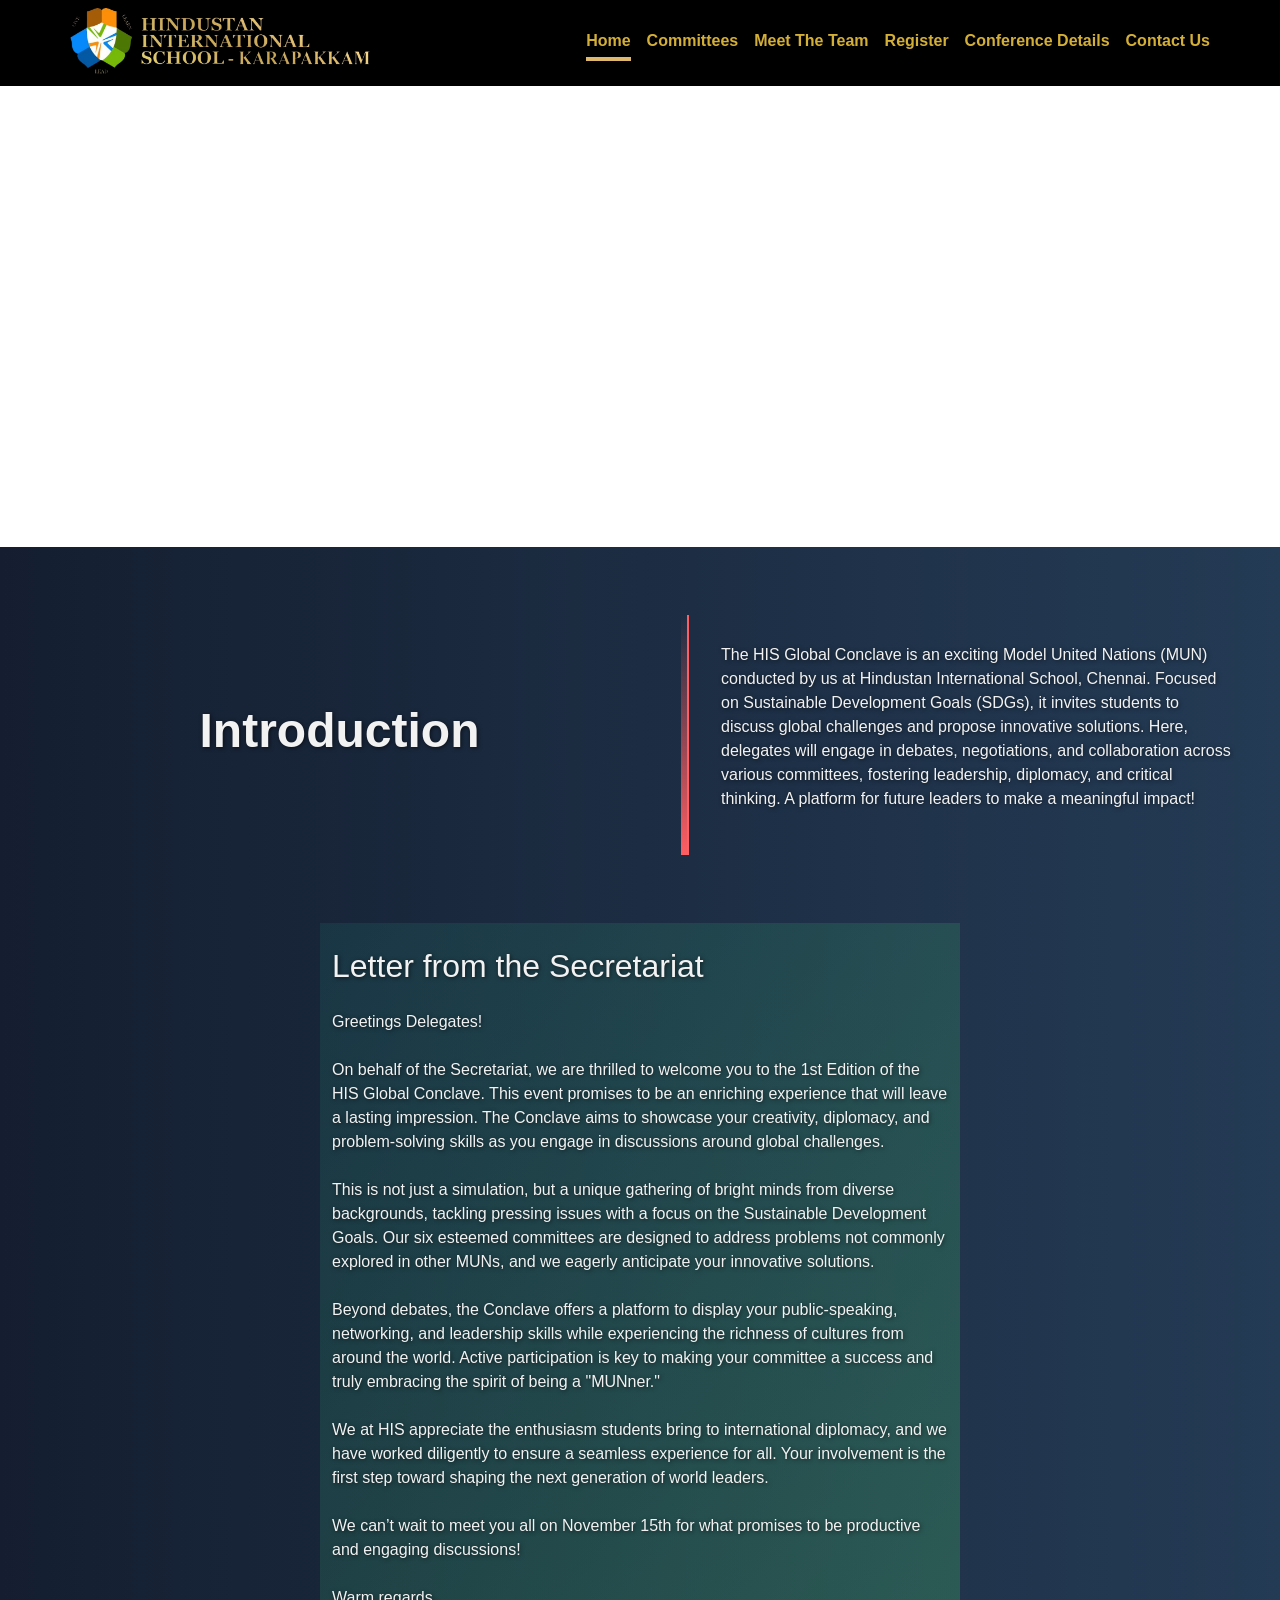
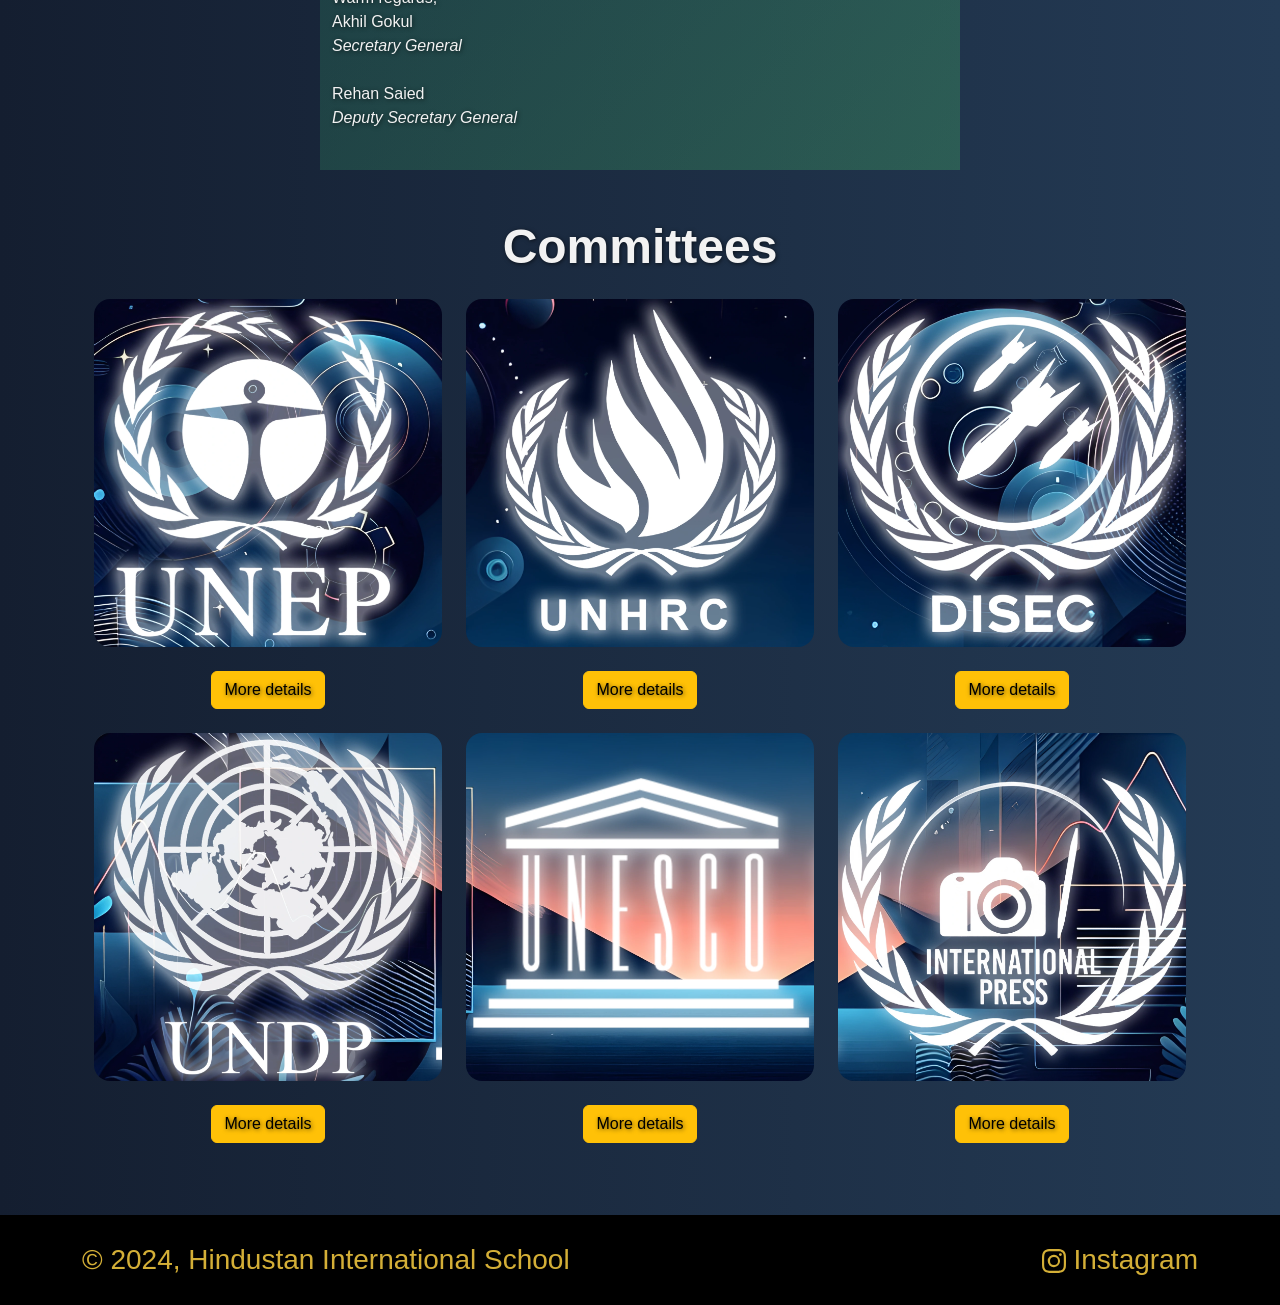
<file: index.html>
<!doctype html>
<html lang="en">
    <head>
        <script src="scriptsv2.js?v=4"></script>
        <script src="https://cdn.jsdelivr.net/npm/bootstrap@5.3.3/dist/js/bootstrap.bundle.min.js" integrity="sha384-YvpcrYf0tY3lHB60NNkmXc5s9fDVZLESaAA55NDzOxhy9GkcIdslK1eN7N6jIeHz" crossorigin="anonymous"></script>

        <meta property="og:url" content="https://hisglobalconclave.in/" />
        <meta property="og:title" content="HIS Global Conclave 2024" />
        <meta property="og:description" content="The HIS Global Conclave is an exciting Model United Nations (MUN) conducted by us at Hindustan International School, Chennai. Focused on Sustainable Development Goals (SDGs), it invites students to discuss global challenges and propose innovative solutions." />
        <meta property="og:image" content="imgs/background/HIS-GLOBAL-CONCLAVE.JPG" />

        <meta charset="utf-8">
        <link rel="icon" type="image/x-icon" href="https://hisglobalconclave.in/favicon.ico">
        <meta name="viewport" content="width=device-width, initial-scale=1">
        <link rel="canonical" href="https://hisglobalconclave.in/" />
        <meta name="description" content="The HIS Global Conclave is an exciting Model United Nations (MUN) conducted by us at Hindustan International School, Chennai. Focused on Sustainable Development Goals (SDGs), it invites students to discuss global challenges and propose innovative solutions.">
        <meta name="author" content="Bhuvanaesh R Grade 11 2024-25 Hindustan International School Karapakkam">
        
        <title>HIS Global Conclave 2024 - Homepage</title>

        <link href="https://cdn.jsdelivr.net/npm/bootstrap@5.3.3/dist/css/bootstrap.min.css" rel="stylesheet" integrity="sha384-QWTKZyjpPEjISv5WaRU9OFeRpok6YctnYmDr5pNlyT2bRjXh0JMhjY6hW+ALEwIH" crossorigin="anonymous">
        <link href="stylesv2.css?v=4" rel="stylesheet">
        <link rel="preload" fetchpriority="high" as="video" href="imgs/background/bg-vid.mp4" type="video/mp4">
    </head>
    <body>
        <svg xmlns="http://www.w3.org/2000/svg" class="d-none">
            <symbol id="instagram" viewBox="0 0 16 16">
                <path d="M8 0C5.829 0 5.556.01 4.703.048 3.85.088 3.269.222 2.76.42a3.917 3.917 0 0 0-1.417.923A3.927 3.927 0 0 0 .42 2.76C.222 3.268.087 3.85.048 4.7.01 5.555 0 5.827 0 8.001c0 2.172.01 2.444.048 3.297.04.852.174 1.433.372 1.942.205.526.478.972.923 1.417.444.445.89.719 1.416.923.51.198 1.09.333 1.942.372C5.555 15.99 5.827 16 8 16s2.444-.01 3.298-.048c.851-.04 1.434-.174 1.943-.372a3.916 3.916 0 0 0 1.416-.923c.445-.445.718-.891.923-1.417.197-.509.332-1.09.372-1.942C15.99 10.445 16 10.173 16 8s-.01-2.445-.048-3.299c-.04-.851-.175-1.433-.372-1.941a3.926 3.926 0 0 0-.923-1.417A3.911 3.911 0 0 0 13.24.42c-.51-.198-1.092-.333-1.943-.372C10.443.01 10.172 0 7.998 0h.003zm-.717 1.442h.718c2.136 0 2.389.007 3.232.046.78.035 1.204.166 1.486.275.373.145.64.319.92.599.28.28.453.546.598.92.11.281.24.705.275 1.485.039.843.047 1.096.047 3.231s-.008 2.389-.047 3.232c-.035.78-.166 1.203-.275 1.485a2.47 2.47 0 0 1-.599.919c-.28.28-.546.453-.92.598-.28.11-.704.24-1.485.276-.843.038-1.096.047-3.232.047s-2.39-.009-3.233-.047c-.78-.036-1.203-.166-1.485-.276a2.478 2.478 0 0 1-.92-.598 2.48 2.48 0 0 1-.6-.92c-.109-.281-.24-.705-.275-1.485-.038-.843-.046-1.096-.046-3.233 0-2.136.008-2.388.046-3.231.036-.78.166-1.204.276-1.486.145-.373.319-.64.599-.92.28-.28.546-.453.92-.598.282-.11.705-.24 1.485-.276.738-.034 1.024-.044 2.515-.045v.002zm4.988 1.328a.96.96 0 1 0 0 1.92.96.96 0 0 0 0-1.92zm-4.27 1.122a4.109 4.109 0 1 0 0 8.217 4.109 4.109 0 0 0 0-8.217zm0 1.441a2.667 2.667 0 1 1 0 5.334 2.667 2.667 0 0 1 0-5.334z"></path>
            </symbol>
        </svg>
        <header class="sticky-top d-none d-lg-block">
            <div class="container navbar">
                <div class="nav-item nav-brand mb-4 mb-md-0">
                    <h3 class="float-md-start mb-0 text-light"><a href="index.html" class="nav-link"><svg class="img-fluid mx-auto me-3" width="300" height="70" xmlns="http://www.w3.org/2000/svg" role="img" aria-label="hisk logo" preserveAspectRatio="xMidYMid slice" focusable="false"><image href="imgs/background/his-logo-gold.png"></image></svg></a></h3>
                </div>
                <div class="nav-item">
                    <nav class="nav nav-masthead justify-content-center float-md-end">
                        <a class="nav-link fw-bold py-1 px-0 active" aria-current="page" href="index.html"><span class="text-gold">Home</span></a>
                        <a class="nav-link fw-bold py-1 px-0" href="committees.html"><span class="text-gold">Committees</span></a>
                        <a class="nav-link fw-bold py-1 px-0" href="meet-the-team.html"><span class="text-gold">Meet The Team</span></a>
                        <a class="nav-link fw-bold py-1 px-0" href="register.html"><span class="text-gold">Register</span></a>
                        <a class="nav-link fw-bold py-1 px-0" href="conference-details.html"><span class="text-gold">Conference Details</span></a>
                        <a class="nav-link fw-bold py-1 px-0" href="contact-us.html"><span class="text-gold">Contact Us</span></a>
                    </nav>
                </div>
            </div>
        </header>
        <header class="sticky-top d-lg-none d-flex">
            <div class="container">
                <div class="nav-item mb-2 mb-md-0 row">
                    <h3 class="text-light col-12 d-flex justify-content-between ms-1 mt-3">
                        <a href="/" height="70px"><svg class="bd-img bd-img-lg img-fluid mx-auto me-3" width="300" height="70" xmlns="http://www.w3.org/2000/svg" role="img" aria-label="hisk logo" preserveAspectRatio="xMidYMid slice" focusable="false"><image href="imgs/background/his-logo-gold.png"></image></svg></a>
                        <button class="navbar-toggler me-3" type="button" data-bs-toggle="collapse" data-bs-target="#navbarToggleExternalContent" aria-controls="navbarToggleExternalContent" aria-expanded="false" aria-label="Toggle navigation">
                            <span class="navbar-toggler-icon" style="width: 35px; height: auto;">
                                <div class="bar1"></div>
                                <div class="bar2"></div>
                                <div class="bar3"></div>
                            </span>
                        </button>
                    </h3>
                </div>
                <div class="nav-item collapse" id="navbarToggleExternalContent">
                    <nav class="nav nav-masthead justify-content-center">
                        <ul style="list-style-type: none; padding-left: 0;">
                            <li><a class="nav-link fw-bold py-1 px-0 d-flex justify-content-center active" aria-current="page" href="/"><span class="text-gold">Home</span></a></li>
                            <li><a class="nav-link fw-bold py-1 px-0 d-flex justify-content-center" href="committees.html"><span class="text-gold">Committees</span></a></li>
                            <li><a class="nav-link fw-bold py-1 px-0 d-flex justify-content-center" href="meet-the-team.html"><span class="text-gold">Meet The Team</span></a></li>
                            <li><a class="nav-link fw-bold py-1 px-0 d-flex justify-content-center" href="register.html"><span class="text-gold">Register</span></a></li>
                            <li><a class="nav-link fw-bold py-1 px-0 d-flex justify-content-center" href="conference-details.html"><span class="text-gold">Conference Details</span></a></li>
                            <li><a class="nav-link fw-bold py-1 px-0 d-flex justify-content-center" href="contact-us.html"><span class="text-gold">Contact Us</span></a></li>
                        </ul>
                    </nav>
                </div>
            </div>
        </header>
        <main>
            <div class="p-5 welcome-container">
                <video autoplay muted class="bg-video" id="bgVideo">
                    <source src="vids/background/bg-vid.mp4" type="video/mp4">
                    Your browser does not support the video tag.
                </video>
                <div class="p-md-5 rounded-3 content hidden" id="content">
                    <div class="container-fluid py-md-5 text-center">
                        <h1 class="display-5 fw-bold text-light fade-in-1">HIS Global Conclave</h1>
                        <h2 class="fs-3 text-warning fade-in-2 my-2">Model United Nation Conference</h2>
                        <div class="glow-button mt-3">Register Now</div>
                    </div>
                </div>
            </div>
            <div class="px-5">
                <div class="py-5 rounded-3 row">
                    <div class="container-fluid py-md-5 px-5 col justify-content-center d-flex align-items-center">
                        <h2 class="display-5 fw-bold fade-in-1">Introduction</h2>
                    </div>
                    <div class="custom-vr d-none d-md-block" height="auto" style="width: 1px;"></div>
                    <div class="custom-hr d-block d-md-none"></div>
                    <div class="py-md-5 col">
                        <p class="fs-6 fade-in-5">
                            The HIS Global Conclave is an exciting Model United Nations (MUN) conducted by us at Hindustan International School, Chennai. Focused on Sustainable Development Goals (SDGs), it invites students to discuss global challenges and propose innovative solutions. Here, delegates will engage in debates, negotiations, and collaboration across various committees, fostering leadership, diplomacy, and critical thinking. A platform for future leaders to make a meaningful impact!
                        </p>
                    </div>
                    <div class="custom-hr d-block d-md-none"></div>
                </div>
            </div>

            <div class="container letter-container py-4">
                <h2 class="fade-in-2 mb-4">Letter from the Secretariat</h2>
                <p class="fade-in-5">
                    Greetings Delegates!<br>
                    <br>
                    On behalf of the Secretariat, we are thrilled to welcome you to the 1st Edition of the HIS Global Conclave. This event promises to be an enriching experience that will leave a lasting impression. The Conclave aims to showcase your creativity, diplomacy, and problem-solving skills as you engage in discussions around global challenges.<br>
                    <br>
                    This is not just a simulation, but a unique gathering of bright minds from diverse backgrounds, tackling pressing issues with a focus on the Sustainable Development Goals. Our six esteemed committees are designed to address problems not commonly explored in other MUNs, and we eagerly anticipate your innovative solutions.<br>
                    <br>
                    Beyond debates, the Conclave offers a platform to display your public-speaking, networking, and leadership skills while experiencing the richness of cultures from around the world. Active participation is key to making your committee a success and truly embracing the spirit of being a "MUNner."<br>
                    <br>
                    We at HIS appreciate the enthusiasm students bring to international diplomacy, and we have worked diligently to ensure a seamless experience for all. Your involvement is the first step toward shaping the next generation of world leaders.<br>
                    <br>
                    We can’t wait to meet you all on November 15th for what promises to be productive and engaging discussions!<br>
                    <br>
                    Warm regards,<br>
                    Akhil Gokul<br>
                    <i>Secretary General</i><br>
                    <br>
                    Rehan Saied<br>
                    <i>Deputy Secretary General</i><br>
                </p>
            </div>

            <div class="container px-4 py-5">
                <h2 class="display-5 fw-bold mb-4 fade-in-2" style="text-align: center;">Committees</h2>
                <div class="row row-cols-2 row-cols-md-3 text-center">
                    <div class="col mb-4">
                        <img src="imgs/committees/unep_final.webp" class="rounded-4 fade-in-5" alt="unep">
                        <div class="mt-4">
                            <a class="btn btn-warning" href="committees.html#unep">More details</a>
                        </div>
                    </div>
                    <div class="col mb-4">
                        <img src="imgs/committees/unhrc_final.webp" class="rounded-4 fade-in-5" alt="unhrc">
                        <div class="mt-4">
                            <a class="btn btn-warning" href="committees.html#unhrc">More details</a>
                        </div>
                    </div>
                    <div class="col mb-4">
                        <img src="imgs/committees/disec_final.webp" class="rounded-4 fade-in-5" alt="disec">
                        <div class="mt-4">
                            <a class="btn btn-warning" href="committees.html#disec">More details</a>
                        </div>
                    </div>
                    <div class="col mb-4">
                        <img src="imgs/committees/undp_final.webp" class="rounded-4 fade-in-5" alt="undp">
                        <div class="mt-4">
                            <a class="btn btn-warning" href="committees.html#undp">More details</a>
                        </div>
                    </div>
                    <div class="col mb-4">
                        <img src="imgs/committees/unesco_final.webp" class="rounded-4 fade-in-5" alt="unesco">
                        <div class="mt-4">
                            <a class="btn btn-warning" href="committees.html#unesco">More details</a>
                        </div>
                    </div>
                    <div class="col mb-4">
                        <img src="imgs/committees/ipc_final.webp" class="rounded-4 fade-in-5" alt="ipc">
                        <div class="mt-4">
                            <a class="btn btn-warning" href="committees.html#ipc">More details</a>
                        </div>
                    </div>
                </div>
            </div>
        </main>
        <footer class="py-4 d-none d-lg-block">
            <div class="container d-flex flex-wrap justify-content-between align-items-center fs-3">
                <span class="mb-3 mb-md-0 text-gold">&copy; 2024, Hindustan International School</span>

                <ul class="nav col-md-4 justify-content-end list-unstyled d-flex">
                    <li class="ms-3"><a class="text-gold" href="https://www.instagram.com/his_global_conclave_2024/" target="_blank" style="text-decoration: none;"><svg class="bi" width="24" height="24"><use xlink:href="#instagram"/></svg> Instagram</a></li>
                </ul>
            </div>
        </footer>
        <footer class="py-4 d-lg-none">
            <div class="container fs-3">
                <div class="row">
                    <ul class="nav list-unstyled d-flex justify-content-center align-items-center">
                        <li class="ms-3"><a class="text-gold" href="https://www.instagram.com/his_global_conclave_2024/" target="_blank" style="text-decoration: none;"><svg class="bi" width="24" height="24"><use xlink:href="#instagram"/></svg> Instagram</a></li>
                    </ul>
                </div>
                <div class="row mt-4">
                    <span class="mb-3 mb-md-0 text-center text-gold">&copy; 2024, Hindustan International School</span>
                </div>
            </div>
        </footer>
    </body>
</html>
</file>
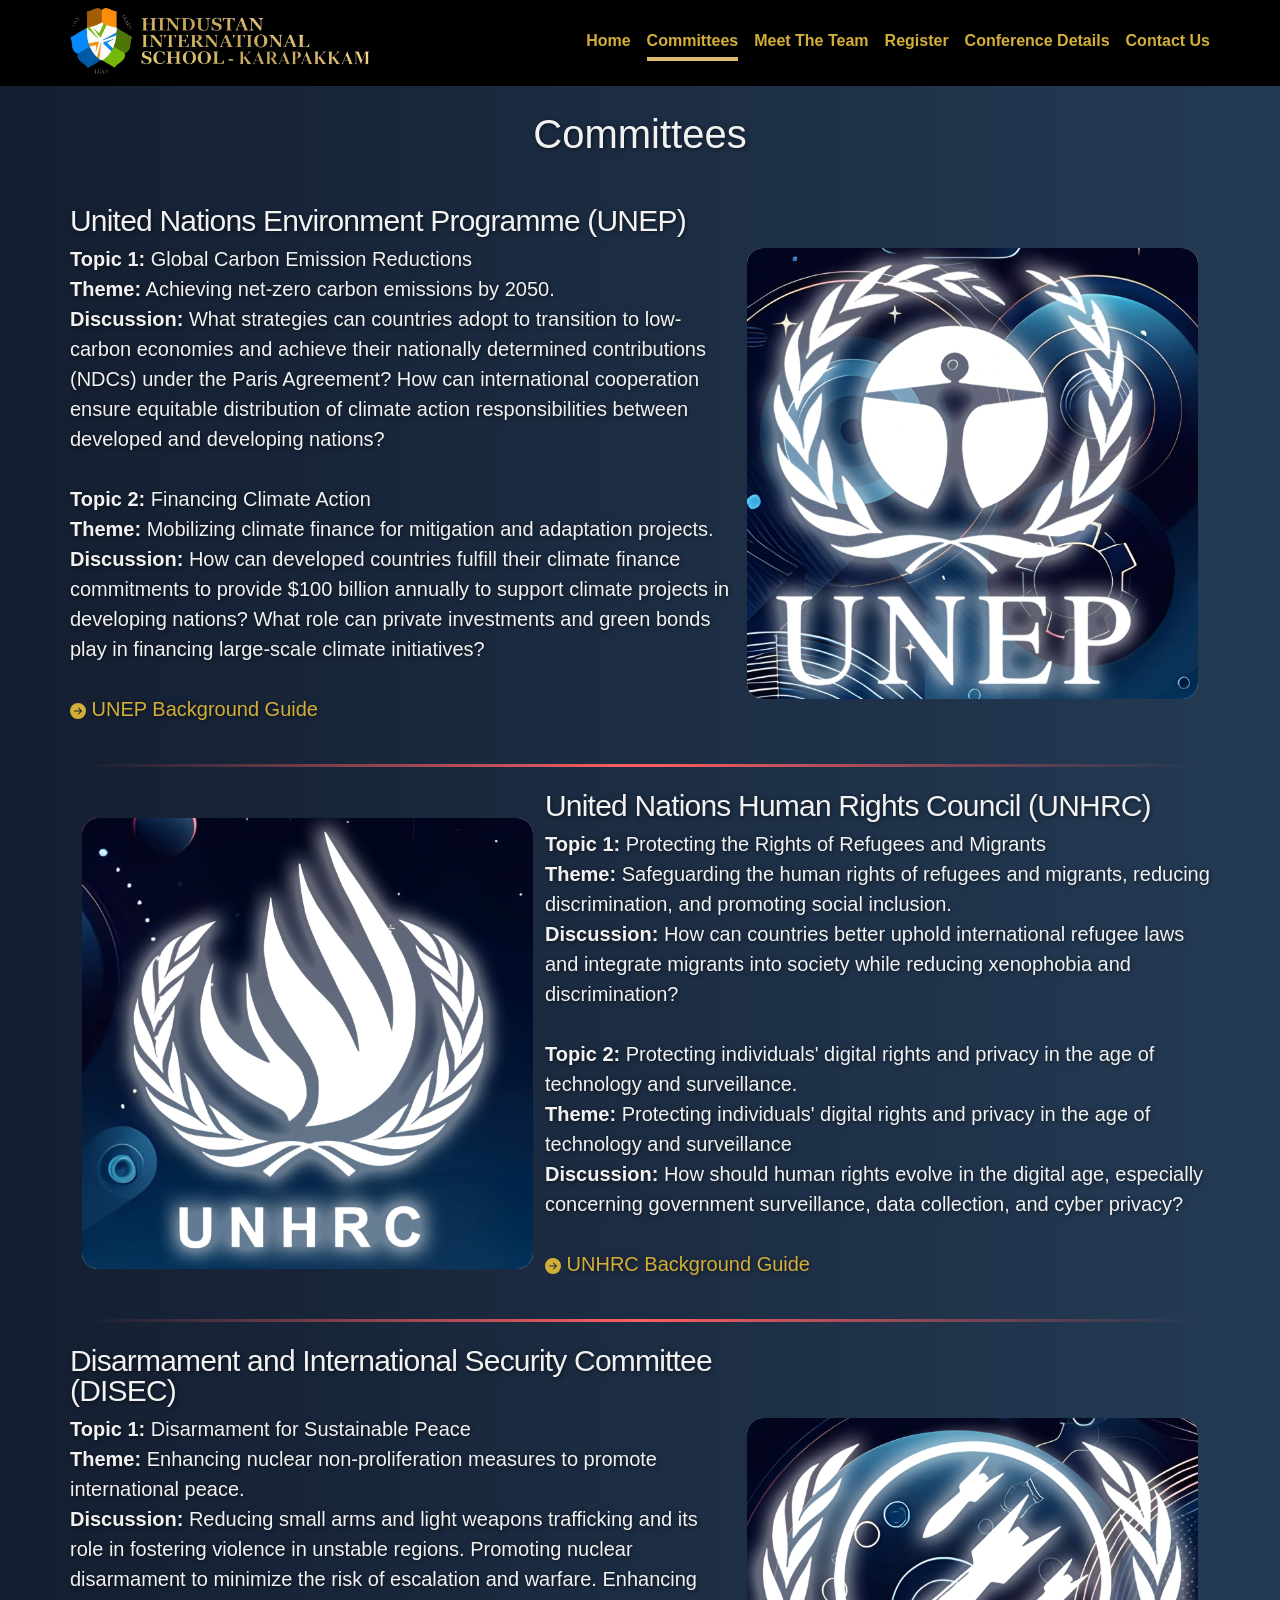
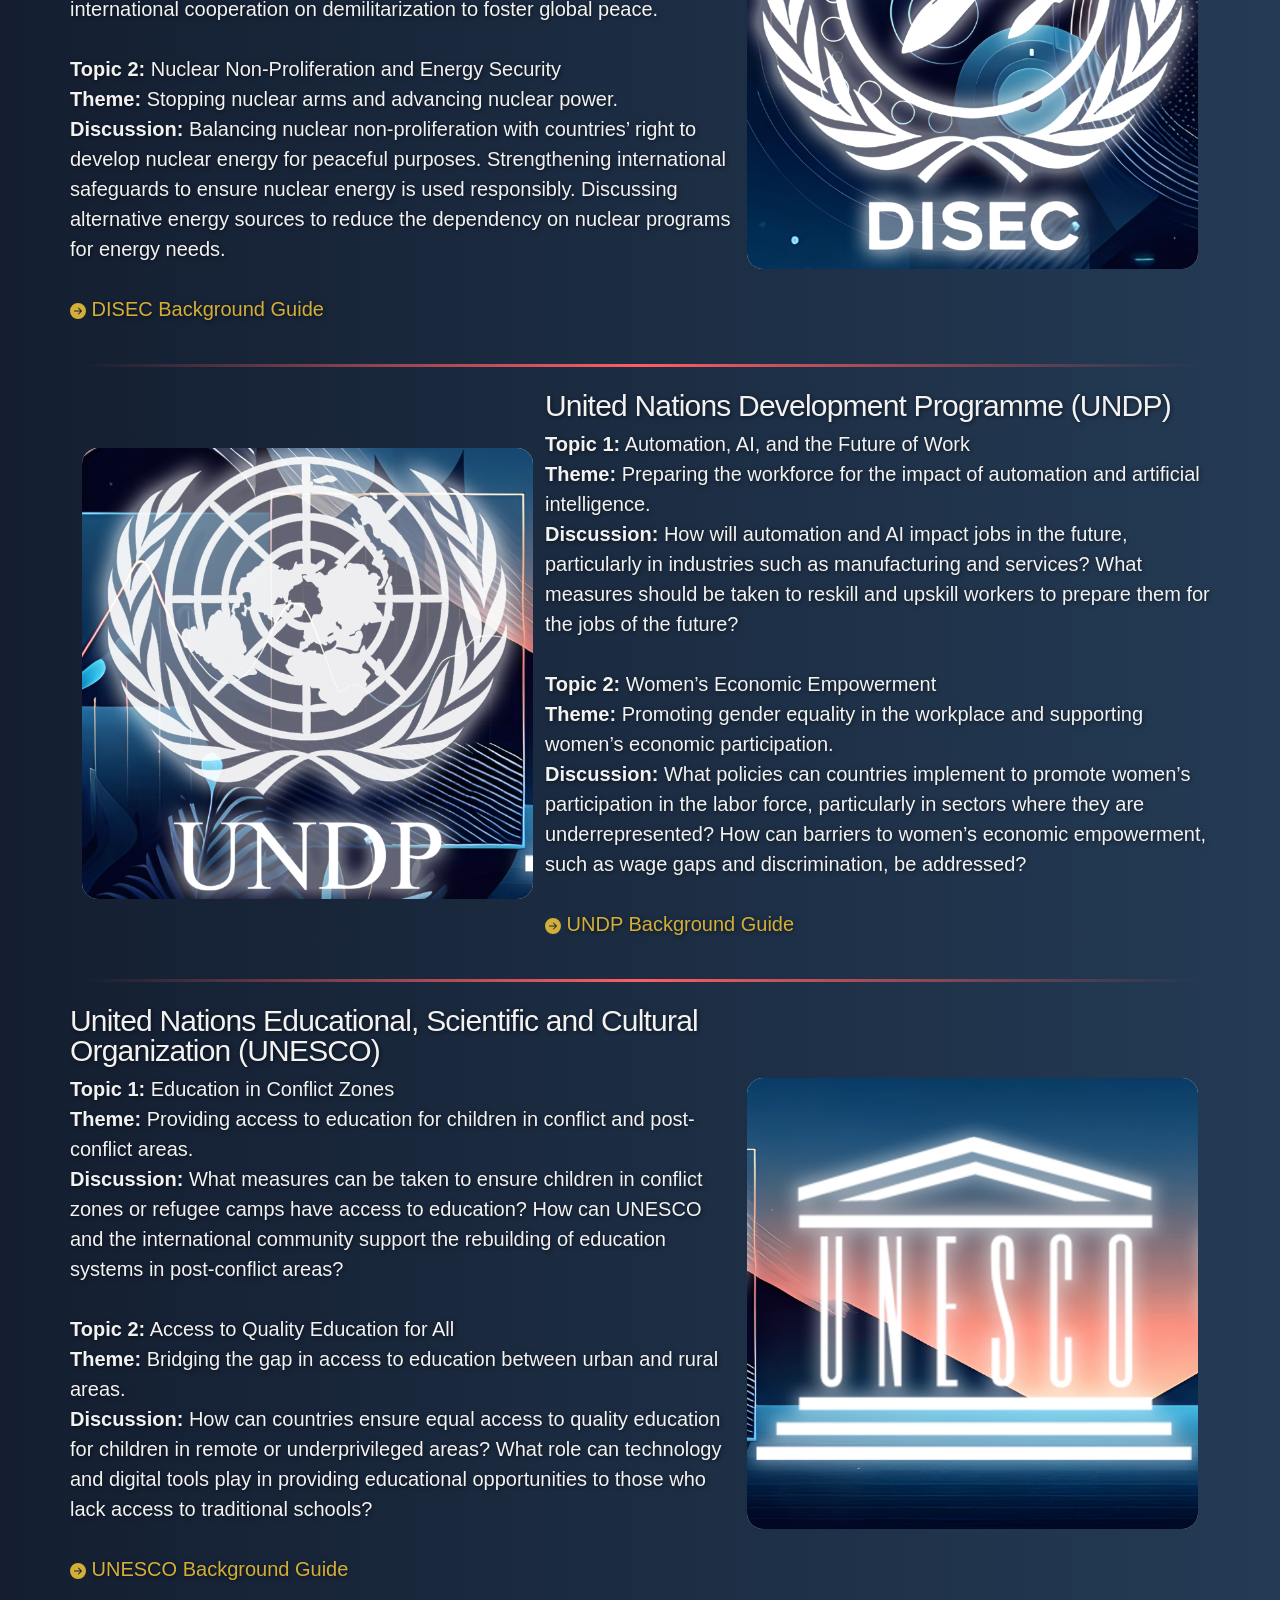
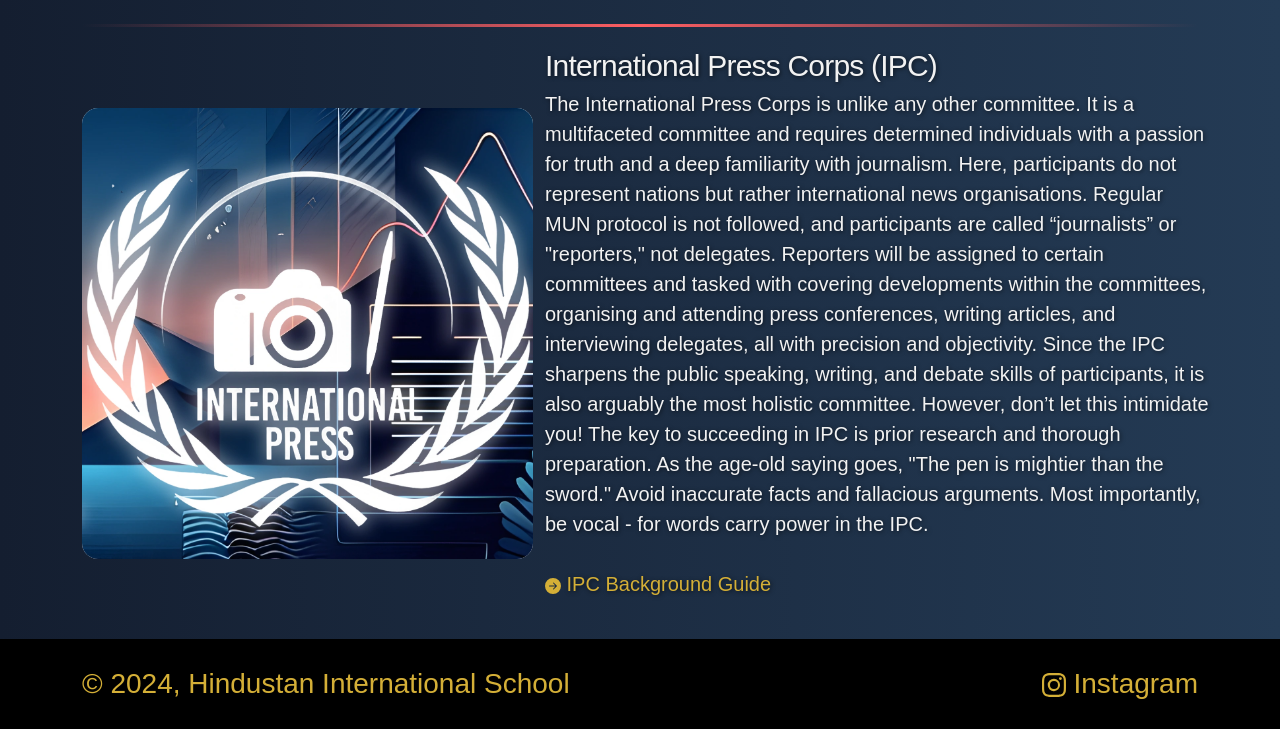
<file: committees.html>
<!doctype html>
<html lang="en">
    <head>
        <script src="scriptsv2.js?v=5"></script>
        <script src="https://cdn.jsdelivr.net/npm/bootstrap@5.3.3/dist/js/bootstrap.bundle.min.js" integrity="sha384-YvpcrYf0tY3lHB60NNkmXc5s9fDVZLESaAA55NDzOxhy9GkcIdslK1eN7N6jIeHz" crossorigin="anonymous"></script>

        <meta charset="utf-8">
        <meta name="viewport" content="width=device-width, initial-scale=1">
        <link rel="canonical" href="https://hisglobalconclave.in/committees" />
        <meta name="description" content="The HIS Global Conclave is an exciting Model United Nations (MUN) conducted by us at Hindustan International School, Chennai. Focused on Sustainable Development Goals (SDGs), it invites students to discuss global challenges and propose innovative solutions.">
        <meta name="author" content="Bhuvanaesh R Grade 11 2024-25 Hindustan International School Karapakkam">

        <title>HIS Global Conclave 2024 - Committees</title>

        <link href="https://cdn.jsdelivr.net/npm/bootstrap@5.3.3/dist/css/bootstrap.min.css" rel="stylesheet" integrity="sha384-QWTKZyjpPEjISv5WaRU9OFeRpok6YctnYmDr5pNlyT2bRjXh0JMhjY6hW+ALEwIH" crossorigin="anonymous">
        <link href="stylesv2.css?v=3" rel="stylesheet">
    </head>
    <body>
        <header class="sticky-top d-none d-lg-block">
            <div class="container navbar">
                <div class="nav-item nav-brand mb-4 mb-md-0">
                    <h3 class="float-md-start mb-0 text-light"><a href="index.html" class="nav-link"><svg class="img-fluid mx-auto me-3" width="300" height="70" xmlns="http://www.w3.org/2000/svg" role="img" aria-label="hisk logo" preserveAspectRatio="xMidYMid slice" focusable="false"><image href="imgs/background/his-logo-gold.png"></image></svg></a></h3>
                </div>
                <div class="nav-item">
                    <nav class="nav nav-masthead justify-content-center float-md-end">
                        <a class="nav-link fw-bold py-1 px-0" href="index.html"><span class="text-gold">Home</span></a>
                        <a class="nav-link fw-bold py-1 px-0 active" aria-current="page" href="committees.html"><span class="text-gold">Committees</span></a>
                        <a class="nav-link fw-bold py-1 px-0" href="meet-the-team.html"><span class="text-gold">Meet The Team</span></a>
                        <a class="nav-link fw-bold py-1 px-0" href="register.html"><span class="text-gold">Register</span></a>
                        <a class="nav-link fw-bold py-1 px-0" href="conference-details.html"><span class="text-gold">Conference Details</span></a>
                        <a class="nav-link fw-bold py-1 px-0" href="contact-us.html"><span class="text-gold">Contact Us</span></a>
                    </nav>
                </div>
            </div>
        </header>
        <header class="sticky-top d-lg-none d-flex">
            <div class="container">
                <div class="nav-item mb-2 mb-md-0 row">
                    <h3 class="text-light col-12 d-flex justify-content-between ms-1 mt-3">
                        <a href="/" height="70px"><svg class="bd-img bd-img-lg img-fluid mx-auto me-3" width="300" height="70" xmlns="http://www.w3.org/2000/svg" role="img" aria-label="hisk logo" preserveAspectRatio="xMidYMid slice" focusable="false"><image href="imgs/background/his-logo-gold.png"></image></svg></a>
                        <button class="navbar-toggler me-3" type="button" data-bs-toggle="collapse" data-bs-target="#navbarToggleExternalContent" aria-controls="navbarToggleExternalContent" aria-expanded="false" aria-label="Toggle navigation">
                            <span class="navbar-toggler-icon" style="width: 35px; height: auto;">
                                <div class="bar1"></div>
                                <div class="bar2"></div>
                                <div class="bar3"></div>
                            </span>
                        </button>
                    </h3>
                </div>
                <div class="nav-item collapse" id="navbarToggleExternalContent">
                    <nav class="nav nav-masthead justify-content-center">
                        <ul style="list-style-type: none; padding-left: 0;">
                            <li><a class="nav-link fw-bold py-1 px-0 d-flex justify-content-center" href="/"><span class="text-gold">Home</span></a></li>
                            <li><a class="nav-link fw-bold py-1 px-0 d-flex justify-content-center active" aria-current="page" href="committees.html"><span class="text-gold">Committees</span></a></li>
                            <li><a class="nav-link fw-bold py-1 px-0 d-flex justify-content-center" href="meet-the-team.html"><span class="text-gold">Meet The Team</span></a></li>
                            <li><a class="nav-link fw-bold py-1 px-0 d-flex justify-content-center" href="register.html"><span class="text-gold">Register</span></a></li>
                            <li><a class="nav-link fw-bold py-1 px-0 d-flex justify-content-center" href="conference-details.html"><span class="text-gold">Conference Details</span></a></li>
                            <li><a class="nav-link fw-bold py-1 px-0 d-flex justify-content-center" href="contact-us.html"><span class="text-gold">Contact Us</span></a></li>
                        </ul>
                    </nav>
                </div>
            </div>
        </header>
        <main class="mt-4">
            <svg xmlns="http://www.w3.org/2000/svg" class="d-none">
                <symbol id="instagram" viewBox="0 0 16 16">
                    <path d="M8 0C5.829 0 5.556.01 4.703.048 3.85.088 3.269.222 2.76.42a3.917 3.917 0 0 0-1.417.923A3.927 3.927 0 0 0 .42 2.76C.222 3.268.087 3.85.048 4.7.01 5.555 0 5.827 0 8.001c0 2.172.01 2.444.048 3.297.04.852.174 1.433.372 1.942.205.526.478.972.923 1.417.444.445.89.719 1.416.923.51.198 1.09.333 1.942.372C5.555 15.99 5.827 16 8 16s2.444-.01 3.298-.048c.851-.04 1.434-.174 1.943-.372a3.916 3.916 0 0 0 1.416-.923c.445-.445.718-.891.923-1.417.197-.509.332-1.09.372-1.942C15.99 10.445 16 10.173 16 8s-.01-2.445-.048-3.299c-.04-.851-.175-1.433-.372-1.941a3.926 3.926 0 0 0-.923-1.417A3.911 3.911 0 0 0 13.24.42c-.51-.198-1.092-.333-1.943-.372C10.443.01 10.172 0 7.998 0h.003zm-.717 1.442h.718c2.136 0 2.389.007 3.232.046.78.035 1.204.166 1.486.275.373.145.64.319.92.599.28.28.453.546.598.92.11.281.24.705.275 1.485.039.843.047 1.096.047 3.231s-.008 2.389-.047 3.232c-.035.78-.166 1.203-.275 1.485a2.47 2.47 0 0 1-.599.919c-.28.28-.546.453-.92.598-.28.11-.704.24-1.485.276-.843.038-1.096.047-3.232.047s-2.39-.009-3.233-.047c-.78-.036-1.203-.166-1.485-.276a2.478 2.478 0 0 1-.92-.598 2.48 2.48 0 0 1-.6-.92c-.109-.281-.24-.705-.275-1.485-.038-.843-.046-1.096-.046-3.233 0-2.136.008-2.388.046-3.231.036-.78.166-1.204.276-1.486.145-.373.319-.64.599-.92.28-.28.546-.453.92-.598.282-.11.705-.24 1.485-.276.738-.034 1.024-.044 2.515-.045v.002zm4.988 1.328a.96.96 0 1 0 0 1.92.96.96 0 0 0 0-1.92zm-4.27 1.122a4.109 4.109 0 1 0 0 8.217 4.109 4.109 0 0 0 0-8.217zm0 1.441a2.667 2.667 0 1 1 0 5.334 2.667 2.667 0 0 1 0-5.334z"></path>
                </symbol>
            </svg>
            <svg xmlns="http://www.w3.org/2000/svg" width="16" height="16" fill="currentColor" class="bi bi-arrow-right-circle-fill d-none" viewBox="0 0 16 16">
                <symbol id="arrow-right-circle-fill" viewBox="0 0 16 16">
                    <path d="M8 0a8 8 0 1 1 0 16A8 8 0 0 1 8 0M4.5 7.5a.5.5 0 0 0 0 1h5.793l-2.147 2.146a.5.5 0 0 0 .708.708l3-3a.5.5 0 0 0 0-.708l-3-3a.5.5 0 1 0-.708.708L10.293 7.5z"/>
                </symbol>
            </svg>
            <div class="container marketing justify-content-center">
                <h1 class="text-center mb-5 fade-in-1">Committees</h1>
                <div class="row featurette text-align-center">
                    <div class="col-md-7 px-4 px-sm-0 order-2 order-md-0">
                        <h2 class="featurette-heading fw-normal lh-1 fade-in-2" id="unep">United Nations Environment Programme (UNEP)</h2>
                        <p class="lead fade-in-5">
                            <span class="fw-bold">Topic 1:</span> Global Carbon Emission Reductions
                            <br>
                            <span class="fw-bold">Theme:</span> Achieving net-zero carbon emissions by 2050.
                            <br> 
                            <span class="fw-bold">Discussion:</span> What strategies can countries adopt to transition to low-carbon economies and achieve their 
                            nationally determined contributions (NDCs) under the Paris Agreement? How can international cooperation 
                            ensure equitable distribution of climate action responsibilities between developed and developing nations?
                            <br><br> 
                            <span class="fw-bold">Topic 2:</span> Financing Climate Action
                            <br>
                            <span class="fw-bold">Theme:</span> Mobilizing climate finance for mitigation and adaptation projects.
                            <br>
                            <span class="fw-bold">Discussion:</span> How can developed countries fulfill their climate finance commitments to provide $100 billion 
                            annually to support climate projects in developing nations? What role can private investments and green bonds 
                            play in financing large-scale climate initiatives?
                            <br><br>
                            <svg class="bi text-gold" width="16" height="16"><use xlink:href="#arrow-right-circle-fill"/></svg><a href="bg-guides-final/┃UNEP┃Background Guide.pdf?v=2" target="_blank"><span class="text-gold"> UNEP Background Guide</span></a>
                        </p>
                    </div>
                     <div class="col-md-5 d-flex justify-content-center align-items-center">
                        <svg class="bd-img bd-img-lg img-fluid mx-auto rounded-4 fade-in-5 mb-3 mb-md-0" HIS width="500" height="500" xmlns="http://www.w3.org/2000/svg" role="img" preserveAspectRatio="xMidYMid slice" focusable="false"><rect width="100%" height="100%" fill="var(--bs-secondary-bg)"/><image href="imgs/committees/unep_final.webp"></image></svg>
                    </div>
                </div>
                <div class="custom-hr-fade my-4"></div>

                <div class="row featurette">
                    <div class="col-md-7 px-4 px-sm-0 order-2">
                        <h2 class="featurette-heading fw-normal lh-1 fade-in-2" id="unhrc">United Nations Human Rights Council (UNHRC)</h2>
                        <p class="lead fade-in-5">
                            <span class="fw-bold">Topic 1:</span> Protecting the Rights of Refugees and Migrants
                            <br>
                            <span class="fw-bold">Theme:</span> Safeguarding the human rights of refugees and migrants, reducing discrimination, and promoting social 
                            inclusion.
                            <br> 
                            <span class="fw-bold">Discussion:</span> How can countries better uphold international refugee laws and integrate migrants into society 
                            while reducing xenophobia and discrimination?
                            <br><br> 
                            <span class="fw-bold">Topic 2:</span> Protecting individuals' digital rights and privacy in the age of technology and surveillance.
                            <br>
                            <span class="fw-bold">Theme:</span> Protecting individuals' digital rights and privacy in the age of technology and surveillance
                            <br>
                            <span class="fw-bold">Discussion:</span> How should human rights evolve in the digital age, especially concerning government surveillance, 
                            data collection, and cyber privacy?
                            <br><br>
                            <svg class="bi text-gold" width="16" height="16"><use xlink:href="#arrow-right-circle-fill"/></svg><a href="bg-guides-final/┃UNHRC┃Background Guide.pdf?v=2" target="_blank"><span class="text-gold"> UNHRC Background Guide</span></a>
                        </p>
                    </div>
                     <div class="col-md-5 d-flex justify-content-center align-items-center">
                        <svg class="bd-img bd-img-lg img-fluid mx-auto rounded-4 fade-in-5 mb-3 mb-md-0" HIS width="500" height="500" xmlns="http://www.w3.org/2000/svg" role="img" preserveAspectRatio="xMidYMid slice" focusable="false"><rect width="100%" height="100%" fill="var(--bs-secondary-bg)"/><image href="imgs/committees/unhrc_final.webp"></image></svg>
                    </div>
                </div>
                <div class="custom-hr-fade my-4"></div>

                <div class="row featurette">
                    <div class="col-md-7 px-4 px-sm-0 order-2 order-md-0">
                        <h2 class="featurette-heading fw-normal lh-1 fade-in-2" id="disec">Disarmament and International Security Committee (DISEC)</h2>
                        <p class="lead fade-in-5">
                            <span class="fw-bold">Topic 1:</span> Disarmament for Sustainable Peace
                            <br>
                            <span class="fw-bold">Theme:</span> Enhancing nuclear non-proliferation measures to promote international peace.
                            <br> 
                            <span class="fw-bold">Discussion:</span> Reducing small arms and light weapons trafficking and its role in fostering violence in unstable regions.
                            Promoting nuclear disarmament to minimize the risk of escalation and warfare.
                            Enhancing international cooperation on demilitarization to foster global peace.
                            <br><br> 
                            <span class="fw-bold">Topic 2:</span> Nuclear Non-Proliferation and Energy Security
                            <br>
                            <span class="fw-bold">Theme:</span> Stopping nuclear arms and advancing nuclear power.
                            <br>
                            <span class="fw-bold">Discussion:</span> Balancing nuclear non-proliferation with countries’ right to develop nuclear energy for peaceful purposes.
                            Strengthening international safeguards to ensure nuclear energy is used responsibly.
                            Discussing alternative energy sources to reduce the dependency on nuclear programs for energy needs.
                            <br><br>
                            <svg class="bi text-gold" width="16" height="16"><use xlink:href="#arrow-right-circle-fill"/></svg><a href="bg-guides-final/┃DISEC┃Background Guide.pdf?v=2" target="_blank"><span class="text-gold"> DISEC Background Guide</span></a>
                        </p>
                    </div>
                     <div class="col-md-5 d-flex justify-content-center align-items-center">
                        <svg class="bd-img bd-img-lg img-fluid mx-auto rounded-4 fade-in-5 mb-3 mb-md-0" HIS width="500" height="500" xmlns="http://www.w3.org/2000/svg" role="img" preserveAspectRatio="xMidYMid slice" focusable="false"><rect width="100%" height="100%" fill="var(--bs-secondary-bg)"/><image href="imgs/committees/disec_final.webp"></image></svg>
                    </div>
                </div>
                <div class="custom-hr-fade my-4"></div>

                <div class="row featurette">
                    <div class="col-md-7 px-4 px-sm-0 order-2">
                        <h2 class="featurette-heading fw-normal lh-1 fade-in-2" id="undp">United Nations Development Programme (UNDP)</h2>
                        <p class="lead fade-in-5">
                            <span class="fw-bold">Topic 1:</span> Automation, AI, and the Future of Work
                            <br>
                            <span class="fw-bold">Theme:</span> Preparing the workforce for the impact of automation and artificial intelligence.
                            <br> 
                            <span class="fw-bold">Discussion:</span> How will automation and AI impact jobs in the future, particularly in industries such as 
                            manufacturing and services? What measures should be taken to reskill and upskill workers to prepare them for 
                            the jobs of the future?
                            <br><br> 
                            <span class="fw-bold">Topic 2:</span> Women’s Economic Empowerment
                            <br>
                            <span class="fw-bold">Theme:</span> Promoting gender equality in the workplace and supporting women’s economic participation.
                            <br>
                            <span class="fw-bold">Discussion:</span> What policies can countries implement to promote women’s participation in the labor force, 
                            particularly in sectors where they are underrepresented? How can barriers to women’s economic empowerment, 
                            such as wage gaps and discrimination, be addressed?
                            <br><br>
                            <svg class="bi text-gold" width="16" height="16"><use xlink:href="#arrow-right-circle-fill"/></svg><a href="bg-guides-final/┃UNDP┃Background Guide.pdf?v=2" target="_blank"><span class="text-gold"> UNDP Background Guide</span></a>
                        </p>
                    </div>
                     <div class="col-md-5 d-flex justify-content-center align-items-center">
                        <svg class="bd-img bd-img-lg img-fluid mx-auto rounded-4 fade-in-5 mb-3 mb-md-0" HIS width="500" height="500" xmlns="http://www.w3.org/2000/svg" role="img" preserveAspectRatio="xMidYMid slice" focusable="false"><rect width="100%" height="100%" fill="var(--bs-secondary-bg)"/><image href="imgs/committees/undp_final.webp"></image></svg>
                    </div>
                </div>
                <div class="custom-hr-fade my-4"></div>

                <div class="row featurette">
                    <div class="col-md-7 px-4 px-sm-0 order-2 order-md-0">
                        <h2 class="featurette-heading fw-normal lh-1 fade-in-2" id="unesco">United Nations Educational, Scientific and Cultural Organization (UNESCO)</h2>
                        <p class="lead fade-in-5">
                            <span class="fw-bold">Topic 1:</span> Education in Conflict Zones
                            <br>
                            <span class="fw-bold">Theme:</span> Providing access to education for children in conflict and post-conflict areas.
                            <br> 
                            <span class="fw-bold">Discussion:</span> What measures can be taken to ensure children in conflict zones or refugee camps have access to 
                            education? How can UNESCO and the international community support the rebuilding of education systems in 
                            post-conflict areas?
                            <br><br> 
                            <span class="fw-bold">Topic 2:</span> Access to Quality Education for All
                            <br>
                            <span class="fw-bold">Theme:</span> Bridging the gap in access to education between urban and rural areas.
                            <br>
                            <span class="fw-bold">Discussion:</span> How can countries ensure equal access to quality education for children in remote or 
                            underprivileged areas? What role can technology and digital tools play in providing educational opportunities to 
                            those who lack access to traditional schools?
                            <br><br>
                            <svg class="bi text-gold" width="16" height="16"><use xlink:href="#arrow-right-circle-fill"/></svg><a href="bg-guides-final/┃UNESCO┃Background Guide.pdf?v=2" target="_blank"><span class="text-gold"> UNESCO Background Guide</span></a>
                        </p>
                    </div>
                     <div class="col-md-5 d-flex justify-content-center align-items-center">
                        <svg class="bd-img bd-img-lg img-fluid mx-auto rounded-4 fade-in-5 mb-3 mb-md-0" HIS width="500" height="500" xmlns="http://www.w3.org/2000/svg" role="img" preserveAspectRatio="xMidYMid slice" focusable="false"><rect width="100%" height="100%" fill="var(--bs-secondary-bg)"/><image href="imgs/committees/unesco_final.webp"></image></svg>
                    </div>
                </div>
                <div class="custom-hr-fade my-4"></div>

                <div class="row featurette mb-4">
                    <div class="col-md-7 px-4 px-sm-0 order-2">
                        <h2 class="featurette-heading fw-normal lh-1 fade-in-2" id="ipc">International Press Corps (IPC)</h2>
                        <p class="lead fade-in-5">
                            The International Press Corps is unlike any other committee. It is a multifaceted committee and requires determined individuals with a passion for truth and a deep familiarity with journalism. Here, participants do not represent nations but rather international news organisations. Regular MUN protocol is not followed, and participants are called “journalists” or "reporters," not delegates. Reporters will be assigned to certain committees and tasked with covering developments within the committees, organising and attending press conferences, writing articles, and interviewing delegates, all with precision and objectivity. Since the IPC sharpens the public speaking, writing, and debate skills of participants, it is also arguably the most holistic committee.
                            However, don’t let this intimidate you! The key to succeeding in IPC is prior research and thorough preparation. As the age-old saying goes, "The pen is mightier than the sword." Avoid inaccurate facts and fallacious arguments. Most importantly, be vocal - for words carry power in the IPC.
                            <br><br>
                            <svg class="bi text-gold" width="16" height="16"><use xlink:href="#arrow-right-circle-fill"/></svg><a href="bg-guides-final/┃IPC┃Background Guide.pdf?v=2" target="_blank"><span class="text-gold"> IPC Background Guide</span></a>
                        </p>
                    </div>
                     <div class="col-md-5 d-flex justify-content-center align-items-center">
                        <svg class="bd-img bd-img-lg img-fluid mx-auto rounded-4 fade-in-5 mb-3 mb-md-0" HIS width="500" height="500" xmlns="http://www.w3.org/2000/svg" role="img" preserveAspectRatio="xMidYMid slice" focusable="false"><rect width="100%" height="100%" fill="var(--bs-secondary-bg)"/><image href="imgs/committees/ipc_final.webp"></image></svg>
                    </div>
                </div>
            </div>
        </main>
        <footer class="py-4 d-none d-lg-block">
            <div class="container d-flex flex-wrap justify-content-between align-items-center fs-3">
                <span class="mb-3 mb-md-0 text-gold">&copy; 2024, Hindustan International School</span>

                <ul class="nav col-md-4 justify-content-end list-unstyled d-flex">
                    <li class="ms-3"><a class="text-gold" href="https://www.instagram.com/his_global_conclave_2024/" target="_blank" style="text-decoration: none;"><svg class="bi" width="24" height="24"><use xlink:href="#instagram"/></svg> Instagram</a></li>
                </ul>
            </div>
        </footer>
        <footer class="py-4 d-lg-none">
            <div class="container fs-3">
                <div class="row">
                    <ul class="nav list-unstyled d-flex justify-content-center align-items-center">
                        <li class="ms-3"><a class="text-gold" href="https://www.instagram.com/his_global_conclave_2024/" target="_blank" style="text-decoration: none;"><svg class="bi" width="24" height="24"><use xlink:href="#instagram"/></svg> Instagram</a></li>
                    </ul>
                </div>
                <div class="row mt-4">
                    <span class="mb-3 mb-md-0 text-gold text-center">&copy; 2024, Hindustan International School</span>
                </div>
            </div>
        </footer>
    </body>
</html>
</file>
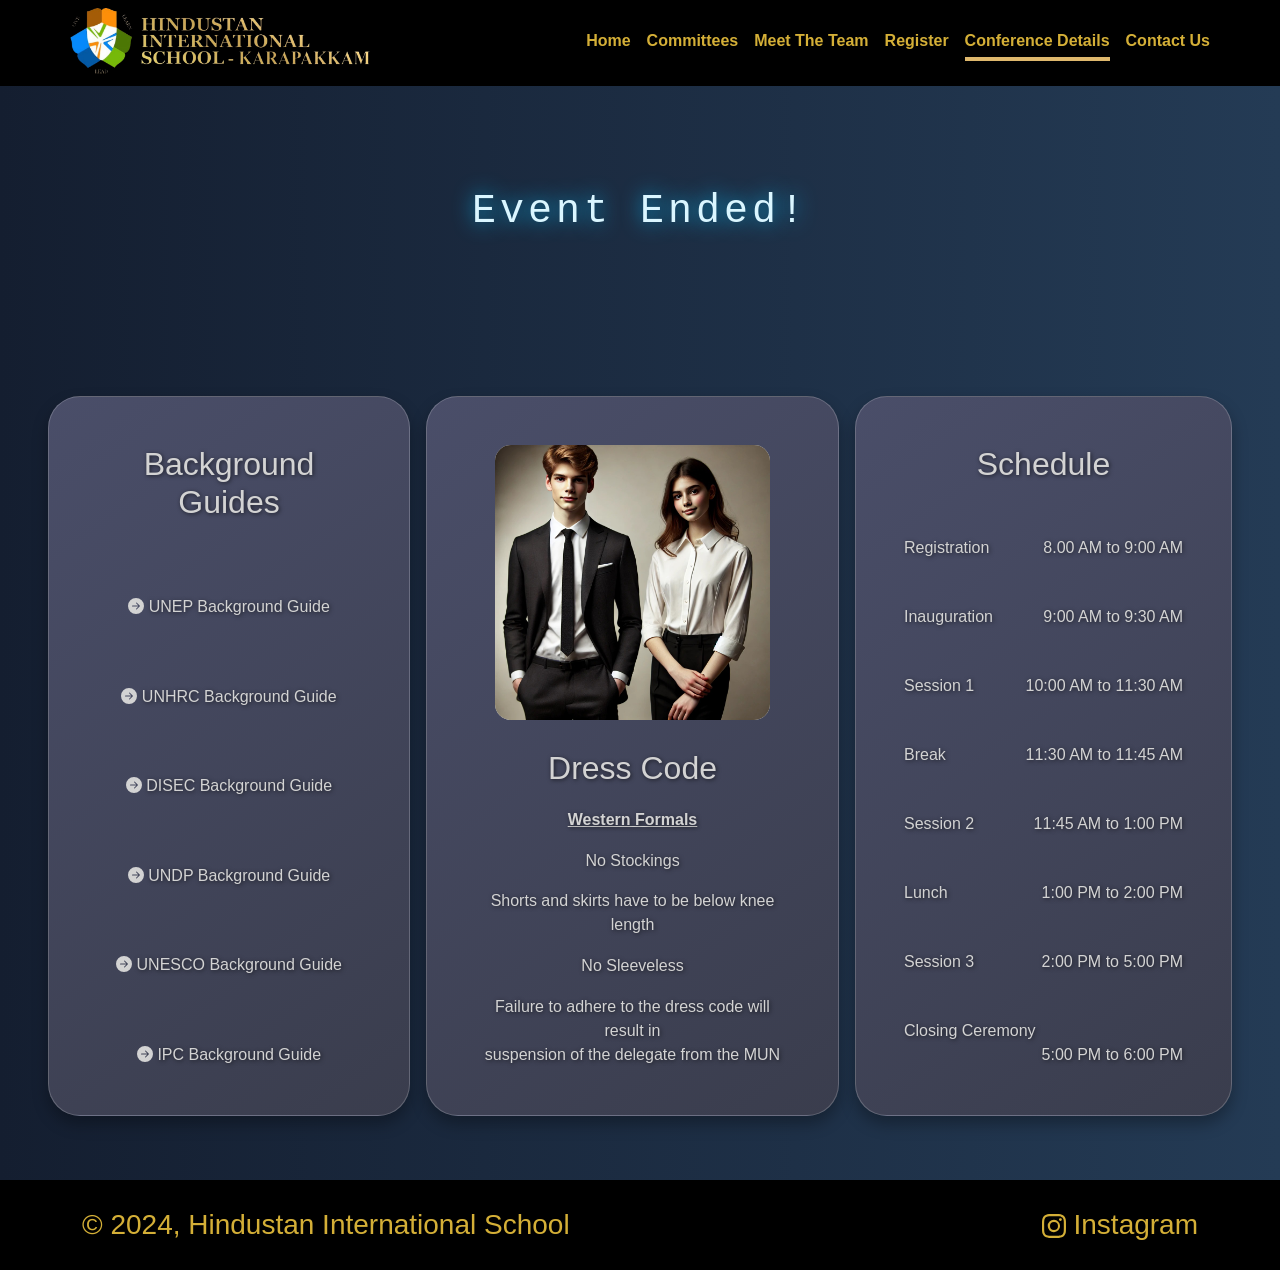
<file: conference-details.html>
<!doctype html>
<html lang="en">
    <head>
        <script src="scriptsv2.js?v=5"></script>
        <script src="https://cdn.jsdelivr.net/npm/bootstrap@5.3.3/dist/js/bootstrap.bundle.min.js" integrity="sha384-YvpcrYf0tY3lHB60NNkmXc5s9fDVZLESaAA55NDzOxhy9GkcIdslK1eN7N6jIeHz" crossorigin="anonymous"></script>

        <meta charset="utf-8">
        <meta name="viewport" content="width=device-width, initial-scale=1">
        <link rel="canonical" href="https://hisglobalconclave.in/conference-details.html" />
        <meta name="description" content="The HIS Global Conclave is an exciting Model United Nations (MUN) conducted by us at Hindustan International School, Chennai. Focused on Sustainable Development Goals (SDGs), it invites students to discuss global challenges and propose innovative solutions.">
        <meta name="author" content="Bhuvanaesh R Grade 11 2024-25 Hindustan International School Karapakkam">
        
        <title>HIS Global Conclave 2024 - Conference Details</title>

        <link href="https://cdn.jsdelivr.net/npm/bootstrap@5.3.3/dist/css/bootstrap.min.css" rel="stylesheet" integrity="sha384-QWTKZyjpPEjISv5WaRU9OFeRpok6YctnYmDr5pNlyT2bRjXh0JMhjY6hW+ALEwIH" crossorigin="anonymous">
        <link href="stylesv2.css?v=4" rel="stylesheet">
    </head>
    <body class="overflow-y-scroll overflow-x-hidden cd-body">
        <svg xmlns="http://www.w3.org/2000/svg" class="d-none">
            <symbol id="instagram" viewBox="0 0 16 16">
                <path d="M8 0C5.829 0 5.556.01 4.703.048 3.85.088 3.269.222 2.76.42a3.917 3.917 0 0 0-1.417.923A3.927 3.927 0 0 0 .42 2.76C.222 3.268.087 3.85.048 4.7.01 5.555 0 5.827 0 8.001c0 2.172.01 2.444.048 3.297.04.852.174 1.433.372 1.942.205.526.478.972.923 1.417.444.445.89.719 1.416.923.51.198 1.09.333 1.942.372C5.555 15.99 5.827 16 8 16s2.444-.01 3.298-.048c.851-.04 1.434-.174 1.943-.372a3.916 3.916 0 0 0 1.416-.923c.445-.445.718-.891.923-1.417.197-.509.332-1.09.372-1.942C15.99 10.445 16 10.173 16 8s-.01-2.445-.048-3.299c-.04-.851-.175-1.433-.372-1.941a3.926 3.926 0 0 0-.923-1.417A3.911 3.911 0 0 0 13.24.42c-.51-.198-1.092-.333-1.943-.372C10.443.01 10.172 0 7.998 0h.003zm-.717 1.442h.718c2.136 0 2.389.007 3.232.046.78.035 1.204.166 1.486.275.373.145.64.319.92.599.28.28.453.546.598.92.11.281.24.705.275 1.485.039.843.047 1.096.047 3.231s-.008 2.389-.047 3.232c-.035.78-.166 1.203-.275 1.485a2.47 2.47 0 0 1-.599.919c-.28.28-.546.453-.92.598-.28.11-.704.24-1.485.276-.843.038-1.096.047-3.232.047s-2.39-.009-3.233-.047c-.78-.036-1.203-.166-1.485-.276a2.478 2.478 0 0 1-.92-.598 2.48 2.48 0 0 1-.6-.92c-.109-.281-.24-.705-.275-1.485-.038-.843-.046-1.096-.046-3.233 0-2.136.008-2.388.046-3.231.036-.78.166-1.204.276-1.486.145-.373.319-.64.599-.92.28-.28.546-.453.92-.598.282-.11.705-.24 1.485-.276.738-.034 1.024-.044 2.515-.045v.002zm4.988 1.328a.96.96 0 1 0 0 1.92.96.96 0 0 0 0-1.92zm-4.27 1.122a4.109 4.109 0 1 0 0 8.217 4.109 4.109 0 0 0 0-8.217zm0 1.441a2.667 2.667 0 1 1 0 5.334 2.667 2.667 0 0 1 0-5.334z"></path>
            </symbol>
        </svg>
        <svg xmlns="http://www.w3.org/2000/svg" width="16" height="16" fill="currentColor" class="bi bi-arrow-right-circle-fill d-none" viewBox="0 0 16 16">
            <symbol id="arrow-right-circle-fill" viewBox="0 0 16 16">
                <path d="M8 0a8 8 0 1 1 0 16A8 8 0 0 1 8 0M4.5 7.5a.5.5 0 0 0 0 1h5.793l-2.147 2.146a.5.5 0 0 0 .708.708l3-3a.5.5 0 0 0 0-.708l-3-3a.5.5 0 1 0-.708.708L10.293 7.5z"/>
            </symbol>
        </svg>
        <header class="sticky-top d-none d-lg-block">
            <div class="container navbar">
                <div class="nav-item nav-brand mb-4 mb-md-0">
                    <h3 class="float-md-start mb-0 text-light"><a href="index.html" class="nav-link"><svg class="img-fluid mx-auto me-3" width="300" height="70" xmlns="http://www.w3.org/2000/svg" role="img" aria-label="hisk logo" preserveAspectRatio="xMidYMid slice" focusable="false"><image href="imgs/background/his-logo-gold.png"></image></svg></a></h3>
                </div>
                <div class="nav-item">
                    <nav class="nav nav-masthead justify-content-center float-md-end">
                        <a class="nav-link fw-bold py-1 px-0" href="index.html"><span class="text-gold">Home</span></a>
                        <a class="nav-link fw-bold py-1 px-0" href="committees.html"><span class="text-gold">Committees</span></a>
                        <a class="nav-link fw-bold py-1 px-0" href="meet-the-team.html"><span class="text-gold">Meet The Team</span></a>
                        <a class="nav-link fw-bold py-1 px-0" href="register.html"><span class="text-gold">Register</span></a>
                        <a class="nav-link fw-bold py-1 px-0 active" aria-current="page" href="conference-details.html"><span class="text-gold">Conference Details</span></a>
                        <a class="nav-link fw-bold py-1 px-0" href="contact-us.html"><span class="text-gold">Contact Us</span></a>
                    </nav>
                </div>
            </div>
        </header>
        <header class="sticky-top d-lg-none d-flex">
            <div class="container">
                <div class="nav-item mb-2 mb-md-0 row">
                    <h3 class="text-light col-12 d-flex justify-content-between ms-1 mt-3">
                        <a href="/" height="70px"><svg class="bd-img bd-img-lg img-fluid mx-auto me-3" width="300" height="70" xmlns="http://www.w3.org/2000/svg" role="img" aria-label="hisk logo" preserveAspectRatio="xMidYMid slice" focusable="false"><image href="imgs/background/his-logo-gold.png"></image></svg></a>
                        <button class="navbar-toggler me-3" type="button" data-bs-toggle="collapse" data-bs-target="#navbarToggleExternalContent" aria-controls="navbarToggleExternalContent" aria-expanded="false" aria-label="Toggle navigation">
                            <span class="navbar-toggler-icon" style="width: 35px; height: auto;">
                                <div class="bar1"></div>
                                <div class="bar2"></div>
                                <div class="bar3"></div>
                            </span>
                        </button>
                    </h3>
                </div>
                <div class="nav-item collapse" id="navbarToggleExternalContent">
                    <nav class="nav nav-masthead justify-content-center">
                        <ul style="list-style-type: none; padding-left: 0;">
                            <li><a class="nav-link fw-bold py-1 px-0 d-flex justify-content-center" href="/"><span class="text-gold">Home</span></a></li>
                            <li><a class="nav-link fw-bold py-1 px-0 d-flex justify-content-center" href="committees.html"><span class="text-gold">Committees</span></a></li>
                            <li><a class="nav-link fw-bold py-1 px-0 d-flex justify-content-center" href="meet-the-team.html"><span class="text-gold">Meet The Team</span></a></li>
                            <li><a class="nav-link fw-bold py-1 px-0 d-flex justify-content-center" href="register.html"><span class="text-gold">Register</span></a></li>
                            <li><a class="nav-link fw-bold py-1 px-0 d-flex justify-content-center active" aria-current="page" href="conference-details.html"><span class="text-gold">Conference Details</span></a></li>
                            <li><a class="nav-link fw-bold py-1 px-0 d-flex justify-content-center" href="contact-us.html"><span class="text-gold">Contact Us</span></a></li>
                        </ul>
                    </nav>
                </div>
            </div>
        </header>
        <main>
            <div class="m-5 p-5 text-center">
                <div class="countdown fs-1">
                    <p class="fade-in-5 date">We Look Forward to Welcoming You on November 15th</span>
                    <p class="fade-in-6 time">00d 00h 00m 00s</span>
                </div>
            </div>
            <div class="d-lg-flex justify-content-lg-between mt-3 py-3 px-md-5 px-3 px-lg-3 px-xl-5">
                <div class="d-flex flex-column justify-content-between cd-panel rounded-5 p-md-5 py-5 text-charcoal-black mb-4 mb-lg-0 text-center">
                    <h2 class="fade-in-2">Background Guides</h2>
                    <div class="row text-center">
                        <span class="fade-in-5"><svg class="bi" width="16" height="16"><use xlink:href="#arrow-right-circle-fill"/></svg><a href="bg-guides-final/┃UNEP┃Background Guide.pdf?v=2" target="_blank"><span class="fade-in-5"> UNEP Background Guide</span></a></span>
                    </div>
                    <div class="row text-center">
                        <span class="fade-in-5"><svg class="bi" width="16" height="16"><use xlink:href="#arrow-right-circle-fill"/></svg><a href="bg-guides-final/┃UNHRC┃Background Guide.pdf?v=2" target="_blank"><span class="fade-in-5"> UNHRC Background Guide</span></a></span>
                    </div>
                    <div class="row text-center">
                        <span class="fade-in-5"><svg class="bi" width="16" height="16"><use xlink:href="#arrow-right-circle-fill"/></svg><a href="bg-guides-final/┃DISEC┃Background Guide.pdf?v=2" target="_blank"><span class="fade-in-5"> DISEC Background Guide</span></a></span>
                    </div>
                    <div class="row text-center">
                        <span class="fade-in-5"><svg class="bi" width="16" height="16"><use xlink:href="#arrow-right-circle-fill"/></svg><a href="bg-guides-final/┃UNDP┃Background Guide.pdf?v=2" target="_blank"><span class="fade-in-5"> UNDP Background Guide</span></a></span>
                    </div>
                    <div class="row text-center">
                        <span class="fade-in-5"><svg class="bi" width="16" height="16"><use xlink:href="#arrow-right-circle-fill"/></svg><a href="bg-guides-final/┃UNESCO┃Background Guide.pdf?v=2" target="_blank"><span class="fade-in-5"> UNESCO Background Guide</span></a></span>
                    </div>
                    <div class="row text-center">
                        <span class="fade-in-5"><svg class="bi" width="16" height="16"><use xlink:href="#arrow-right-circle-fill"/></svg><a href="bg-guides-final/┃IPC┃Background Guide.pdf?v=2" target="_blank"><span class="fade-in-5"> IPC Background Guide</span></a></span>
                    </div>
                </div>
                <div class="d-flex flex-column justify-content-between cd-panel rounded-5 p-md-5 py-5 text-charcoal-black mb-4 my-lg-0 text-center my-4 mx-lg-3">
                    <svg class="bd-img bd-img-lg img-fluid mx-auto rounded-4 fade-in-5" HIS width="275" height="275" xmlns="http://www.w3.org/2000/svg" role="img" preserveAspectRatio="xMidYMid slice" focusable="false"><rect width="100%" height="100%" fill="var(--bs-secondary-bg)"/><image href="imgs/background/western-formals.jpg"></image></svg>
                    <h2 class="fade-in-2 mt-3">Dress Code</h2>
                    <span class="fs-6 fade-in-5"><u><b>Western Formals</b></u></span>
                    <span class="mt-1 fade-in-5">No Stockings</span>
                    <span class="mt-1 fade-in-5">Shorts and skirts have to be below knee length</span>
                    <span class="mt-1 fade-in-5">No Sleeveless</span>
                    <span class="mt-1 fade-in-5">Failure to adhere to the dress code will result in <br> suspension of the delegate from the MUN</span>
                </div>
                <div class="d-flex flex-column justify-content-between cd-panel rounded-5 p-5 text-charcoal-black text-center nowrap">
                    <h2 class="fade-in-2">Schedule</h2>
                    <div class="row">
                        <div class="col text-xl-start col-12 col-xl text-md-start col-md text-lg-center col-lg-12">
                            <span class="fade-in-5">Registration</span>
                        </div>
                        <div class="col text-xl-end text-md-end text-lg-center">
                            <span class="fade-in-5">8.00 AM to 9:00 AM</span>
                        </div>
                    </div>
                    <div class="row">
                        <div class="col text-xl-start col-12 col-xl text-md-start col-md text-lg-center col-lg-12">
                            <span class="fade-in-5">Inauguration</span>
                        </div>
                        <div class="col text-xl-end text-md-end text-lg-center">
                            <span class="fade-in-5">9:00 AM to 9:30 AM</span>
                        </div>
                    </div>
                    <div class="row">
                        <div class="col text-xl-start col-12 col-xl text-md-start col-md text-lg-center col-lg-12">
                            <span class="fade-in-5">Session 1</span>
                        </div>
                        <div class="col text-xl-end text-md-end text-lg-center">
                            <span class="fade-in-5">10:00 AM to 11:30 AM</span>
                        </div>
                    </div>
                    <div class="row">
                        <div class="col text-xl-start col-12 col-xl text-md-start col-md text-lg-center col-lg-12">
                            <span class="fade-in-5">Break</span>
                        </div>
                        <div class="col text-xl-end text-md-end text-lg-center">
                            <span class="fade-in-5">11:30 AM to 11:45 AM</span>
                        </div>
                    </div>
                    <div class="row">
                        <div class="col text-xl-start col-12 col-xl text-md-start col-md text-lg-center col-lg-12">
                            <span class="fade-in-5">Session 2</span>
                        </div>
                        <div class="col text-xl-end text-md-end text-lg-center">
                            <span class="fade-in-5">11:45 AM to 1:00 PM</span>
                        </div>
                    </div>
                    <div class="row">
                        <div class="col text-xl-start col-12 col-xl text-md-start col-md text-lg-center col-lg-12">
                            <span class="fade-in-5">Lunch</span>
                        </div>
                        <div class="col text-xl-end text-md-end text-lg-center">
                            <span class="fade-in-5">1:00 PM to 2:00 PM</span>
                        </div>
                    </div>
                    <div class="row">
                        <div class="col text-xl-start col-12 col-xl text-md-start col-md text-lg-center col-lg-12">
                            <span class="fade-in-5">Session 3</span>
                        </div>
                        <div class="col text-xl-end text-md-end text-lg-center">
                            <span class="fade-in-5">2:00 PM to 5:00 PM</span>
                        </div>
                    </div>
                    <div class="row">
                        <div class="col text-xl-start col-12 col-xl text-md-start col-md text-lg-center col-lg-12">
                            <span class="fade-in-5">Closing Ceremony</span>
                        </div>
                        <div class="col text-xl-end text-md-end text-lg-center">
                            <span class="fade-in-5">5:00 PM to 6:00 PM</span>
                        </div>
                    </div>
                </div>
            </div>
        </main>
        <footer class="mt-5 py-4 d-none d-lg-block">
            <div class="container d-flex flex-wrap justify-content-between align-items-center fs-3">
                <span class="mb-3 mb-md-0 text-gold">&copy; 2024, Hindustan International School</span>

                <ul class="nav col-md-4 justify-content-end list-unstyled d-flex">
                    <li class="ms-3"><a class="text-gold" href="https://www.instagram.com/his_global_conclave_2024/" target="_blank" style="text-decoration: none;"><svg class="bi" width="24" height="24"><use xlink:href="#instagram"/></svg> Instagram</a></li>
                </ul>
            </div>
        </footer>
        <footer class="mt-5 py-4 d-lg-none">
            <div class="container fs-3">
                <div class="row my-2">
                    <ul class="nav list-unstyled d-flex justify-content-center align-items-center">
                        <li class="ms-3"><a class="text-gold" href="https://www.instagram.com/his_global_conclave_2024/" target="_blank" style="text-decoration: none;"><svg class="bi" width="24" height="24"><use xlink:href="#instagram"/></svg> Instagram</a></li>
                    </ul>
                </div>
                <div class="row mt-4">
                    <span class="mb-3 mb-md-0 text-center text-gold">&copy; 2024, Hindustan International School</span>
                </div>
            </div>
        </footer>
    </body>
</html>
</file>
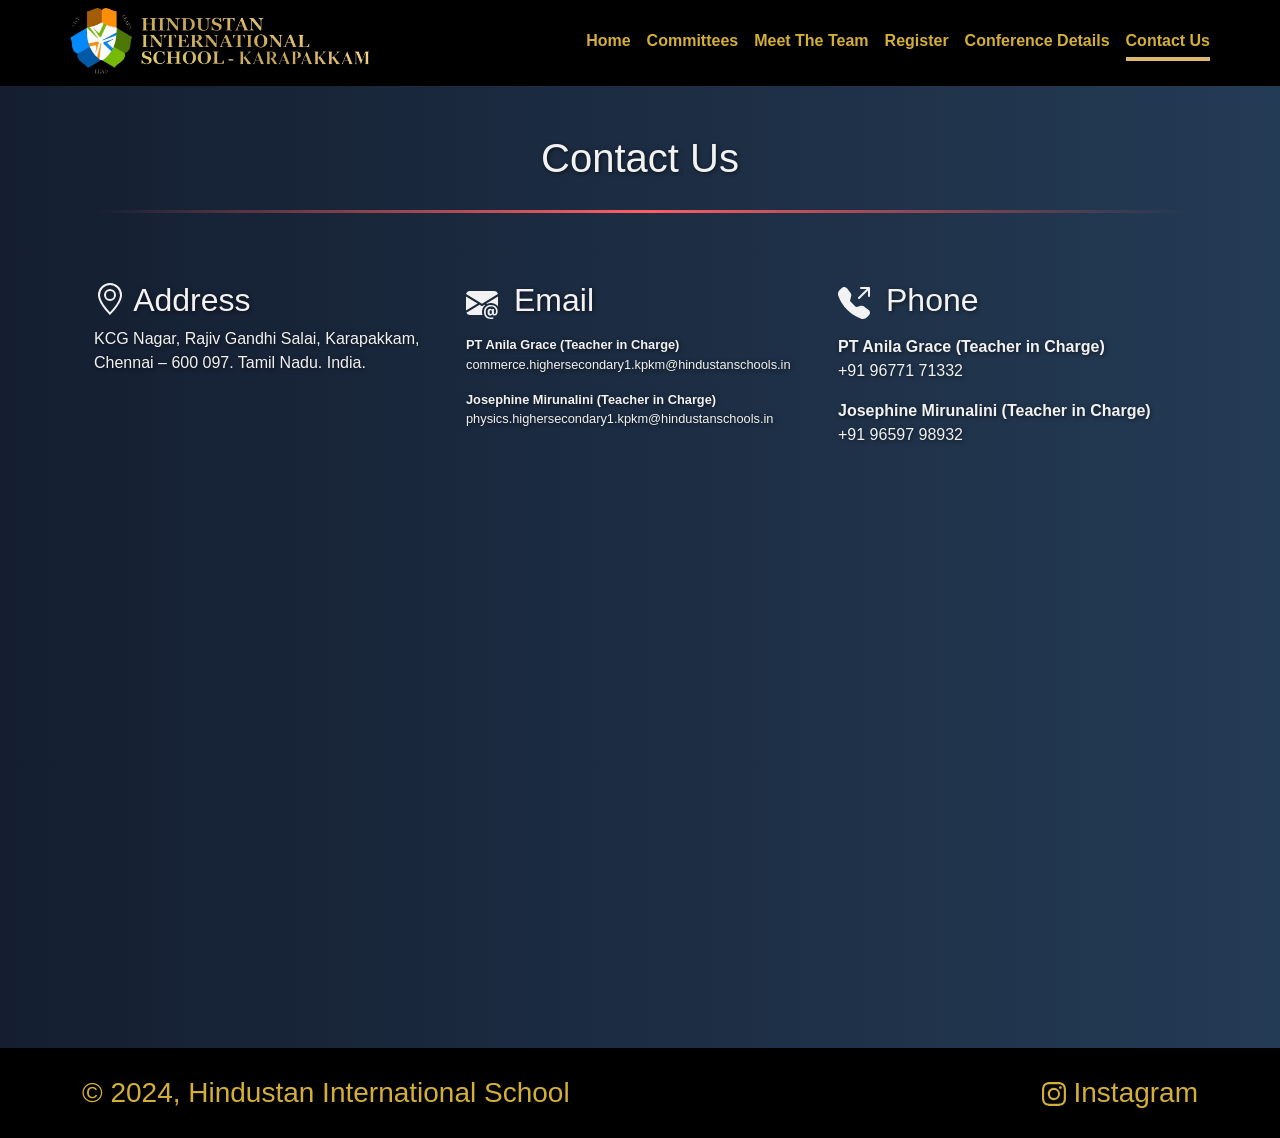
<file: contact-us.html>
<!doctype html>
<html lang="en">
    <head>
        <script src="scriptsv2.js?v=5"></script>
        <script src="https://cdn.jsdelivr.net/npm/bootstrap@5.3.3/dist/js/bootstrap.bundle.min.js" integrity="sha384-YvpcrYf0tY3lHB60NNkmXc5s9fDVZLESaAA55NDzOxhy9GkcIdslK1eN7N6jIeHz" crossorigin="anonymous"></script>

        <meta charset="utf-8">
        <meta name="viewport" content="width=device-width, initial-scale=1">
        <link rel="canonical" href="https://hisglobalconclave.in/contact-us" />
        <meta name="description" content="The HIS Global Conclave is an exciting Model United Nations (MUN) conducted by us at Hindustan International School, Chennai. Focused on Sustainable Development Goals (SDGs), it invites students to discuss global challenges and propose innovative solutions.">
        <meta name="author" content="Bhuvanaesh R Grade 11 2024-25 Hindustan International School Karapakkam">

        <title>HIS Global Conclave 2024 - Contact Us</title>

        <link href="https://cdn.jsdelivr.net/npm/bootstrap@5.3.3/dist/css/bootstrap.min.css" rel="stylesheet" integrity="sha384-QWTKZyjpPEjISv5WaRU9OFeRpok6YctnYmDr5pNlyT2bRjXh0JMhjY6hW+ALEwIH" crossorigin="anonymous">
        <link href="stylesv2.css?v=4" rel="stylesheet">
    </head>
    <body>
        <svg xmlns="http://www.w3.org/2000/svg" class="d-none">
            <symbol id="instagram" viewBox="0 0 16 16">
                <path d="M8 0C5.829 0 5.556.01 4.703.048 3.85.088 3.269.222 2.76.42a3.917 3.917 0 0 0-1.417.923A3.927 3.927 0 0 0 .42 2.76C.222 3.268.087 3.85.048 4.7.01 5.555 0 5.827 0 8.001c0 2.172.01 2.444.048 3.297.04.852.174 1.433.372 1.942.205.526.478.972.923 1.417.444.445.89.719 1.416.923.51.198 1.09.333 1.942.372C5.555 15.99 5.827 16 8 16s2.444-.01 3.298-.048c.851-.04 1.434-.174 1.943-.372a3.916 3.916 0 0 0 1.416-.923c.445-.445.718-.891.923-1.417.197-.509.332-1.09.372-1.942C15.99 10.445 16 10.173 16 8s-.01-2.445-.048-3.299c-.04-.851-.175-1.433-.372-1.941a3.926 3.926 0 0 0-.923-1.417A3.911 3.911 0 0 0 13.24.42c-.51-.198-1.092-.333-1.943-.372C10.443.01 10.172 0 7.998 0h.003zm-.717 1.442h.718c2.136 0 2.389.007 3.232.046.78.035 1.204.166 1.486.275.373.145.64.319.92.599.28.28.453.546.598.92.11.281.24.705.275 1.485.039.843.047 1.096.047 3.231s-.008 2.389-.047 3.232c-.035.78-.166 1.203-.275 1.485a2.47 2.47 0 0 1-.599.919c-.28.28-.546.453-.92.598-.28.11-.704.24-1.485.276-.843.038-1.096.047-3.232.047s-2.39-.009-3.233-.047c-.78-.036-1.203-.166-1.485-.276a2.478 2.478 0 0 1-.92-.598 2.48 2.48 0 0 1-.6-.92c-.109-.281-.24-.705-.275-1.485-.038-.843-.046-1.096-.046-3.233 0-2.136.008-2.388.046-3.231.036-.78.166-1.204.276-1.486.145-.373.319-.64.599-.92.28-.28.546-.453.92-.598.282-.11.705-.24 1.485-.276.738-.034 1.024-.044 2.515-.045v.002zm4.988 1.328a.96.96 0 1 0 0 1.92.96.96 0 0 0 0-1.92zm-4.27 1.122a4.109 4.109 0 1 0 0 8.217 4.109 4.109 0 0 0 0-8.217zm0 1.441a2.667 2.667 0 1 1 0 5.334 2.667 2.667 0 0 1 0-5.334z"></path>
            </symbol>
        </svg>
        <header class="sticky-top d-none d-lg-block">
            <div class="container navbar">
                <div class="nav-item nav-brand mb-4 mb-md-0">
                    <h3 class="float-md-start mb-0 text-light"><a href="index.html" class="nav-link"><svg class="img-fluid mx-auto me-3" width="300" height="70" xmlns="http://www.w3.org/2000/svg" role="img" aria-label="hisk logo" preserveAspectRatio="xMidYMid slice" focusable="false"><image href="imgs/background/his-logo-gold.png"></image></svg></a></h3>
                </div>
                <div class="nav-item">
                    <nav class="nav nav-masthead justify-content-center float-md-end">
                        <a class="nav-link fw-bold py-1 px-0" href="index.html"><span class="text-gold">Home</span></a>
                        <a class="nav-link fw-bold py-1 px-0" href="committees.html"><span class="text-gold">Committees</span></a>
                        <a class="nav-link fw-bold py-1 px-0" href="meet-the-team.html"><span class="text-gold">Meet The Team</span></a>
                        <a class="nav-link fw-bold py-1 px-0" href="register.html"><span class="text-gold">Register</span></a>
                        <a class="nav-link fw-bold py-1 px-0" href="conference-details.html"><span class="text-gold">Conference Details</span></a>
                        <a class="nav-link fw-bold py-1 px-0 active" aria-current="page" href="contact-us.html"><span class="text-gold">Contact Us</span></a>
                    </nav>
                </div>
            </div>
        </header>
        <header class="sticky-top d-lg-none d-flex">
            <div class="container">
                <div class="nav-item mb-2 mb-md-0 row">
                    <h3 class="text-light col-12 d-flex justify-content-between ms-1 mt-3">
                        <a href="/" height="70px"><svg class="bd-img bd-img-lg img-fluid mx-auto me-3" width="300" height="70" xmlns="http://www.w3.org/2000/svg" role="img" aria-label="hisk logo" preserveAspectRatio="xMidYMid slice" focusable="false"><image href="imgs/background/his-logo-gold.png"></image></svg></a>
                        <button class="navbar-toggler me-3" type="button" data-bs-toggle="collapse" data-bs-target="#navbarToggleExternalContent" aria-controls="navbarToggleExternalContent" aria-expanded="false" aria-label="Toggle navigation">
                            <span class="navbar-toggler-icon" style="width: 35px; height: auto;">
                                <div class="bar1"></div>
                                <div class="bar2"></div>
                                <div class="bar3"></div>
                            </span>
                        </button>
                    </h3>
                </div>
                <div class="nav-item collapse" id="navbarToggleExternalContent">
                    <nav class="nav nav-masthead justify-content-center">
                        <ul style="list-style-type: none; padding-left: 0;">
                            <li><a class="nav-link fw-bold py-1 px-0 d-flex justify-content-center" href="/"><span class="text-gold">Home</span></a></li>
                            <li><a class="nav-link fw-bold py-1 px-0 d-flex justify-content-center" href="committees.html"><span class="text-gold">Committees</span></a></li>
                            <li><a class="nav-link fw-bold py-1 px-0 d-flex justify-content-center" href="meet-the-team.html"><span class="text-gold">Meet The Team</span></a></li>
                            <li><a class="nav-link fw-bold py-1 px-0 d-flex justify-content-center" href="register.html"><span class="text-gold">Register</span></a></li>
                            <li><a class="nav-link fw-bold py-1 px-0 d-flex justify-content-center" href="conference-details.html"><span class="text-gold">Conference Details</span></a></li>
                            <li><a class="nav-link fw-bold py-1 px-0 d-flex justify-content-center active" aria-current="page" href="contact-us.html"><span class="text-gold">Contact Us</span></a></li>
                        </ul>
                    </nav>
                </div>
            </div>
        </header>
        <main>
            <div class="container px-4 py-5 text-start" id="featured-3">
                <h1 class="pb-2 fade-in-1 text-center">Contact Us</h1>
                <div class="custom-hr-fade"></div>
                <div class="row g-4 py-5 row-cols-1 row-cols-xl-3">
                    <div class="feature col">
                        <h3 class="fs-2 fade-in-3"><svg xmlns="http://www.w3.org/2000/svg" width="1em" height="1em" fill="currentColor" class="bi bi-geo-alt" viewBox="0 0 16 16">
                            <path d="M12.166 8.94c-.524 1.062-1.234 2.12-1.96 3.07A32 32 0 0 1 8 14.58a32 32 0 0 1-2.206-2.57c-.726-.95-1.436-2.008-1.96-3.07C3.304 7.867 3 6.862 3 6a5 5 0 0 1 10 0c0 .862-.305 1.867-.834 2.94M8 16s6-5.686 6-10A6 6 0 0 0 2 6c0 4.314 6 10 6 10"/>
                            <path d="M8 8a2 2 0 1 1 0-4 2 2 0 0 1 0 4m0 1a3 3 0 1 0 0-6 3 3 0 0 0 0 6"/>
                          </svg> Address</h3>
                        <p class="fade-in-5">KCG Nagar, Rajiv Gandhi Salai,
                            Karapakkam,
                            Chennai – 600 097.
                            Tamil Nadu. India.
                        </p>
                    </div>
                    <div class="feature col">
                        <h3 class="fs-2 fade-in-3"><svg xmlns="http://www.w3.org/2000/svg" class="me-3" width="1em" height="1em" fill="currentColor" class="bi bi-envelope-at-fill" viewBox="0 0 16 16">
                            <path d="M2 2A2 2 0 0 0 .05 3.555L8 8.414l7.95-4.859A2 2 0 0 0 14 2zm-2 9.8V4.698l5.803 3.546zm6.761-2.97-6.57 4.026A2 2 0 0 0 2 14h6.256A4.5 4.5 0 0 1 8 12.5a4.49 4.49 0 0 1 1.606-3.446l-.367-.225L8 9.586zM16 9.671V4.697l-5.803 3.546.338.208A4.5 4.5 0 0 1 12.5 8c1.414 0 2.675.652 3.5 1.671"/>
                            <path d="M15.834 12.244c0 1.168-.577 2.025-1.587 2.025-.503 0-1.002-.228-1.12-.648h-.043c-.118.416-.543.643-1.015.643-.77 0-1.259-.542-1.259-1.434v-.529c0-.844.481-1.4 1.26-1.4.585 0 .87.333.953.63h.03v-.568h.905v2.19c0 .272.18.42.411.42.315 0 .639-.415.639-1.39v-.118c0-1.277-.95-2.326-2.484-2.326h-.04c-1.582 0-2.64 1.067-2.64 2.724v.157c0 1.867 1.237 2.654 2.57 2.654h.045c.507 0 .935-.07 1.18-.18v.731c-.219.1-.643.175-1.237.175h-.044C10.438 16 9 14.82 9 12.646v-.214C9 10.36 10.421 9 12.485 9h.035c2.12 0 3.314 1.43 3.314 3.034zm-4.04.21v.227c0 .586.227.8.581.8.31 0 .564-.17.564-.743v-.367c0-.516-.275-.708-.572-.708-.346 0-.573.245-.573.791"/>
                        </svg>Email</h3>
                        <ul class="no-bullets fade-in-5" style="font-size: 0.8rem;">
                            <li class="mt-3"><strong>PT Anila Grace (Teacher in Charge)</strong></li>
                            <li>commerce.highersecondary1.kpkm@hindustanschools.in</li>
                            <li class="mt-3"><strong>Josephine Mirunalini (Teacher in Charge)</strong></li>
                            <li>physics.highersecondary1.kpkm@hindustanschools.in</li>
                        </ul>
                    </div>
                    <div class="feature col">
                        <h3 class="fs-2 fade-in-3"><svg xmlns="http://www.w3.org/2000/svg" class="me-3" width="1em" height="1em" fill="currentColor" class="bi bi-telephone-outbound-fill" viewBox="0 0 16 16">
                            <path fill-rule="evenodd" d="M1.885.511a1.745 1.745 0 0 1 2.61.163L6.29 2.98c.329.423.445.974.315 1.494l-.547 2.19a.68.68 0 0 0 .178.643l2.457 2.457a.68.68 0 0 0 .644.178l2.189-.547a1.75 1.75 0 0 1 1.494.315l2.306 1.794c.829.645.905 1.87.163 2.611l-1.034 1.034c-.74.74-1.846 1.065-2.877.702a18.6 18.6 0 0 1-7.01-4.42 18.6 18.6 0 0 1-4.42-7.009c-.362-1.03-.037-2.137.703-2.877zM11 .5a.5.5 0 0 1 .5-.5h4a.5.5 0 0 1 .5.5v4a.5.5 0 0 1-1 0V1.707l-4.146 4.147a.5.5 0 0 1-.708-.708L14.293 1H11.5a.5.5 0 0 1-.5-.5"/>
                        </svg>Phone</h3>
                        <ul class="no-bullets fade-in-5">
                            <li class="mt-3"><strong>PT Anila Grace (Teacher in Charge)</strong></li>
                            <li>+91 96771 71332</li>
                            <li class="mt-3"><strong>Josephine Mirunalini (Teacher in Charge)</strong></li>
                            <li>+91 96597 98932</li>
                        </ul>
                    </div>
                </div>
                <div class="mb-5">
                    <iframe src="https://www.google.com/maps/embed?pb=!1m18!1m12!1m3!1d4162.273094752905!2d80.23800107537035!3d12.918061187392446!2m3!1f0!2f0!3f0!3m2!1i1024!2i768!4f13.1!3m3!1m2!1s0x3a525c8dad5e4edb%3A0xb37ff22050ba529!2sHindustan%20International%20School%20Karapakkam!5e1!3m2!1sen!2sin!4v1729265251979!5m2!1sen!2sin" width="100%" height="450" style="border:0;" allowfullscreen="" loading="lazy" referrerpolicy="no-referrer-when-downgrade"></iframe>
                </div>
            </div>
        </main>
        <footer class="py-4 d-none d-lg-block">
            <div class="container d-flex flex-wrap justify-content-between align-items-center fs-3">
                <span class="mb-3 mb-md-0 text-gold">&copy; 2024, Hindustan International School</span>

                <ul class="nav col-md-4 justify-content-end list-unstyled d-flex">
                    <li class="ms-3"><a class="text-gold" href="https://www.instagram.com/his_global_conclave_2024/" target="_blank" style="text-decoration: none;"><svg class="bi" width="24" height="24"><use xlink:href="#instagram"/></svg> Instagram</a></li>
                </ul>
            </div>
        </footer>
        <footer class="py-4 d-lg-none">
            <div class="container fs-3">
                <div class="row">
                    <ul class="nav list-unstyled d-flex justify-content-center align-items-center">
                        <li class="ms-3"><a class="text-gold" href="https://www.instagram.com/his_global_conclave_2024/" target="_blank" style="text-decoration: none;"><svg class="bi" width="24" height="24"><use xlink:href="#instagram"/></svg> Instagram</a></li>
                    </ul>
                </div>
                <div class="row mt-4">
                    <span class="mb-3 mb-md-0 text-gold text-center">&copy; 2024, Hindustan International School</span>
                </div>
            </div>
        </footer>
    </body>
</html>
</file>
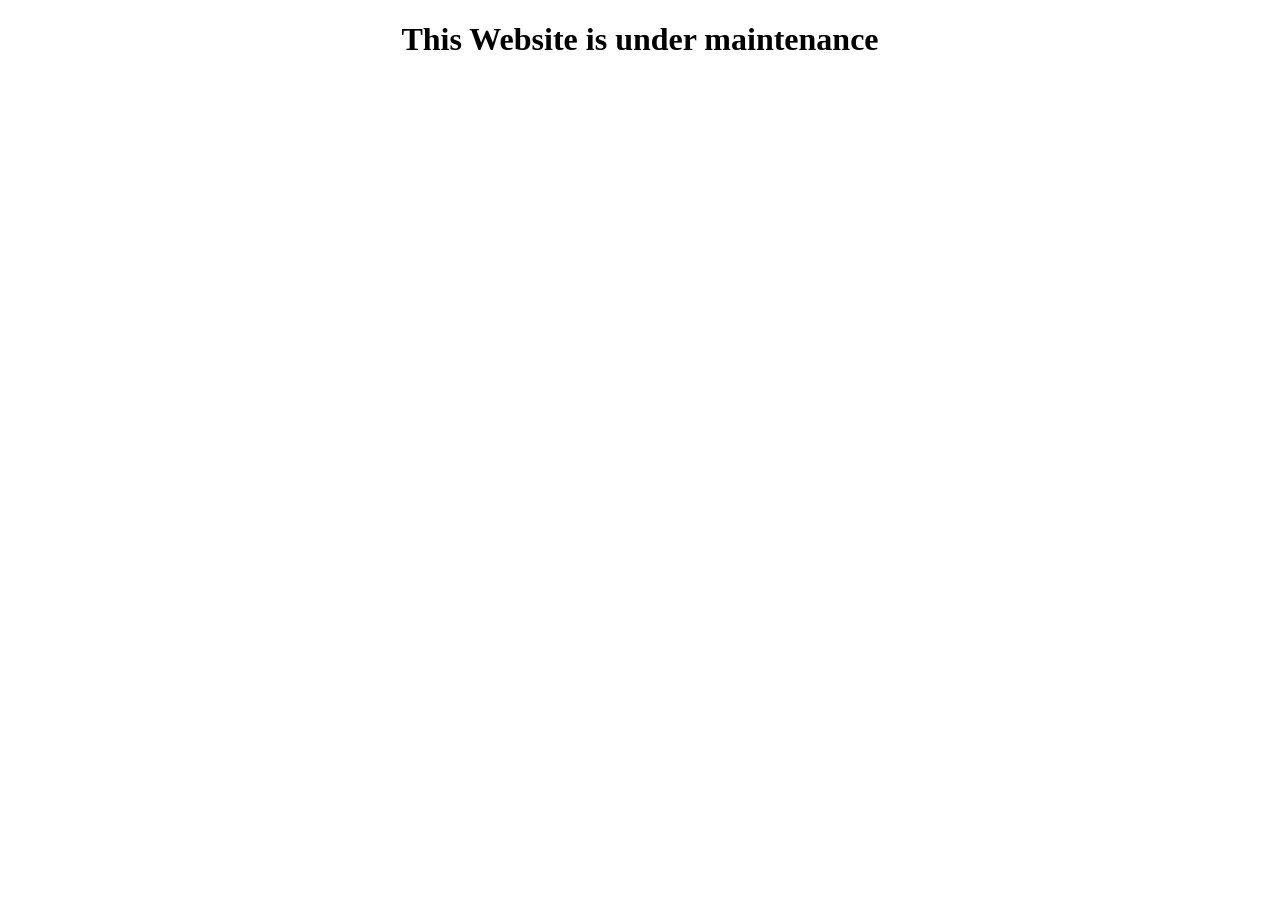
<file: maintenance.html>
<!DOCTYPE html>
<html lang="en">
<head>
    <meta charset="UTF-8">
    <meta name="viewport" content="width=device-width, initial-scale=1.0">
    <title>HIS Global Conclave - Maintenance</title>
</head>
<body style="text-align: center;">

    <h1>This Website is under maintenance</h1>
    
</body>
</html>
</file>
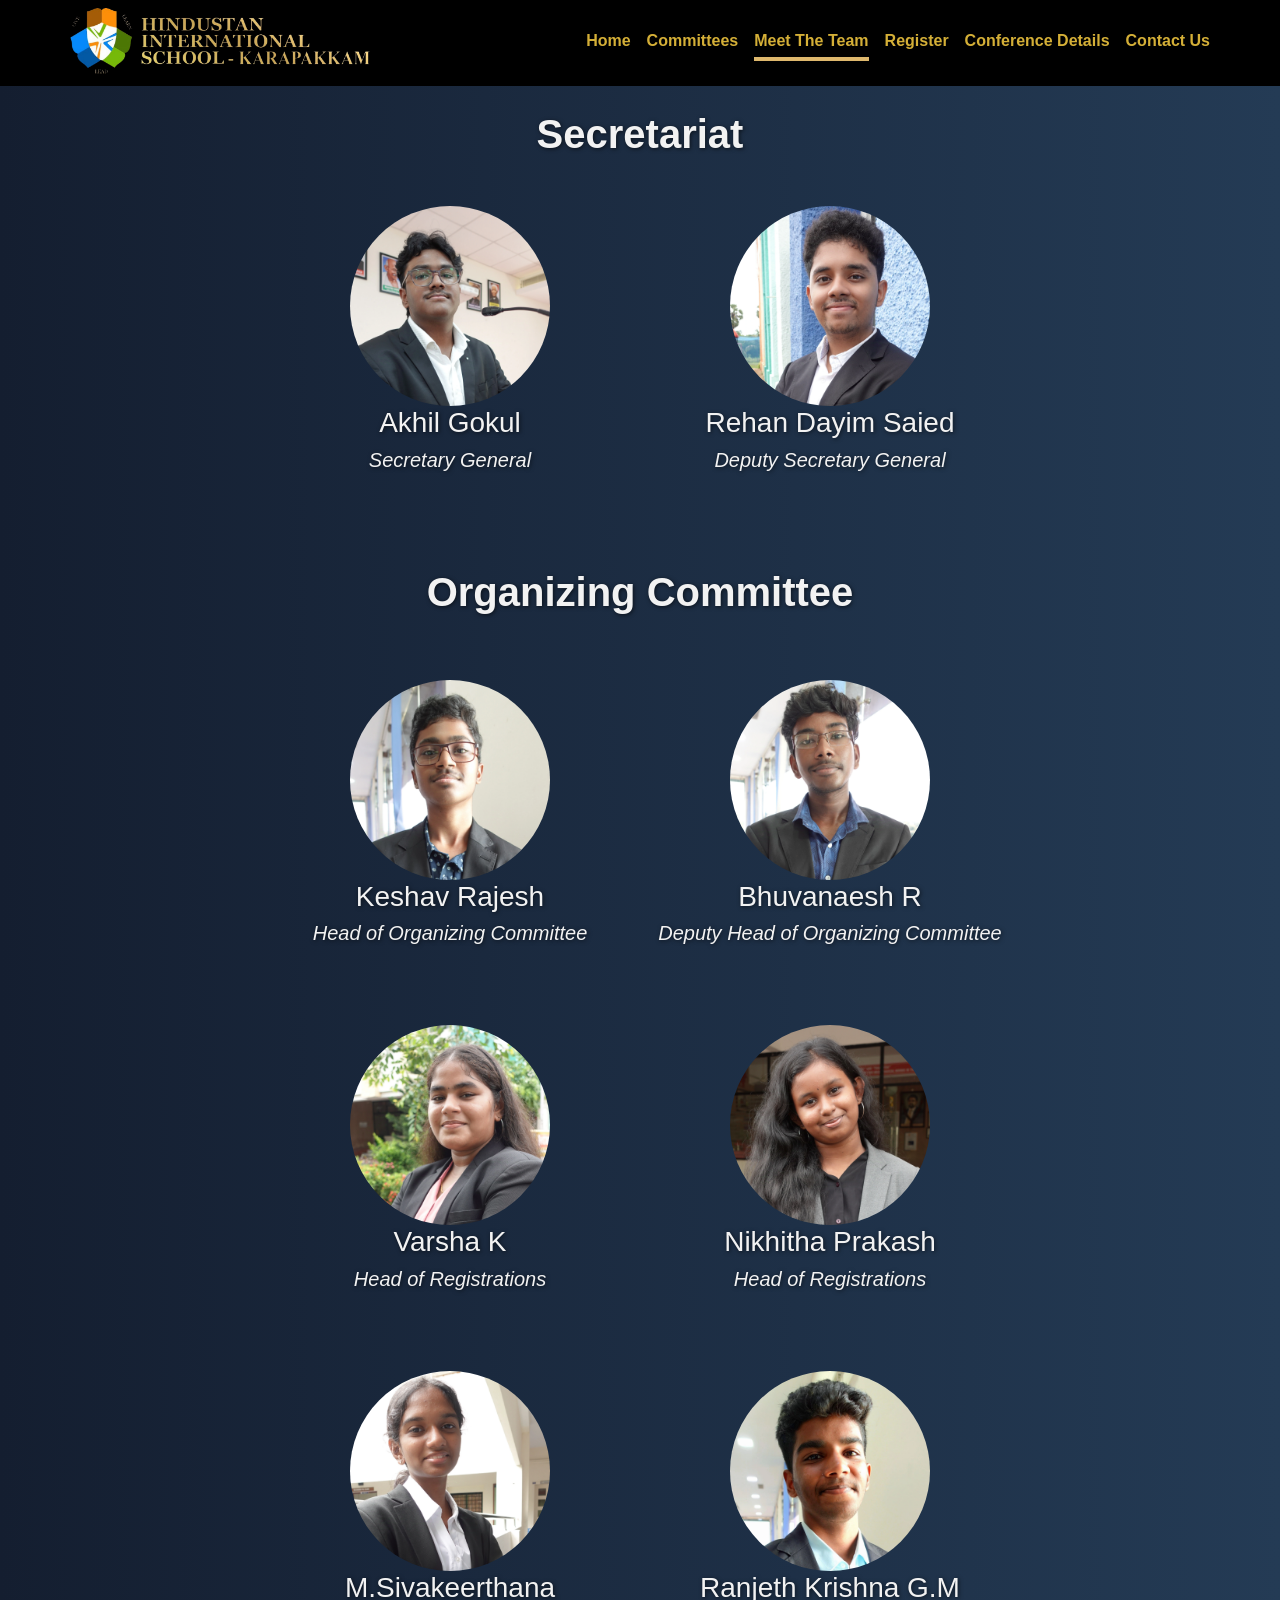
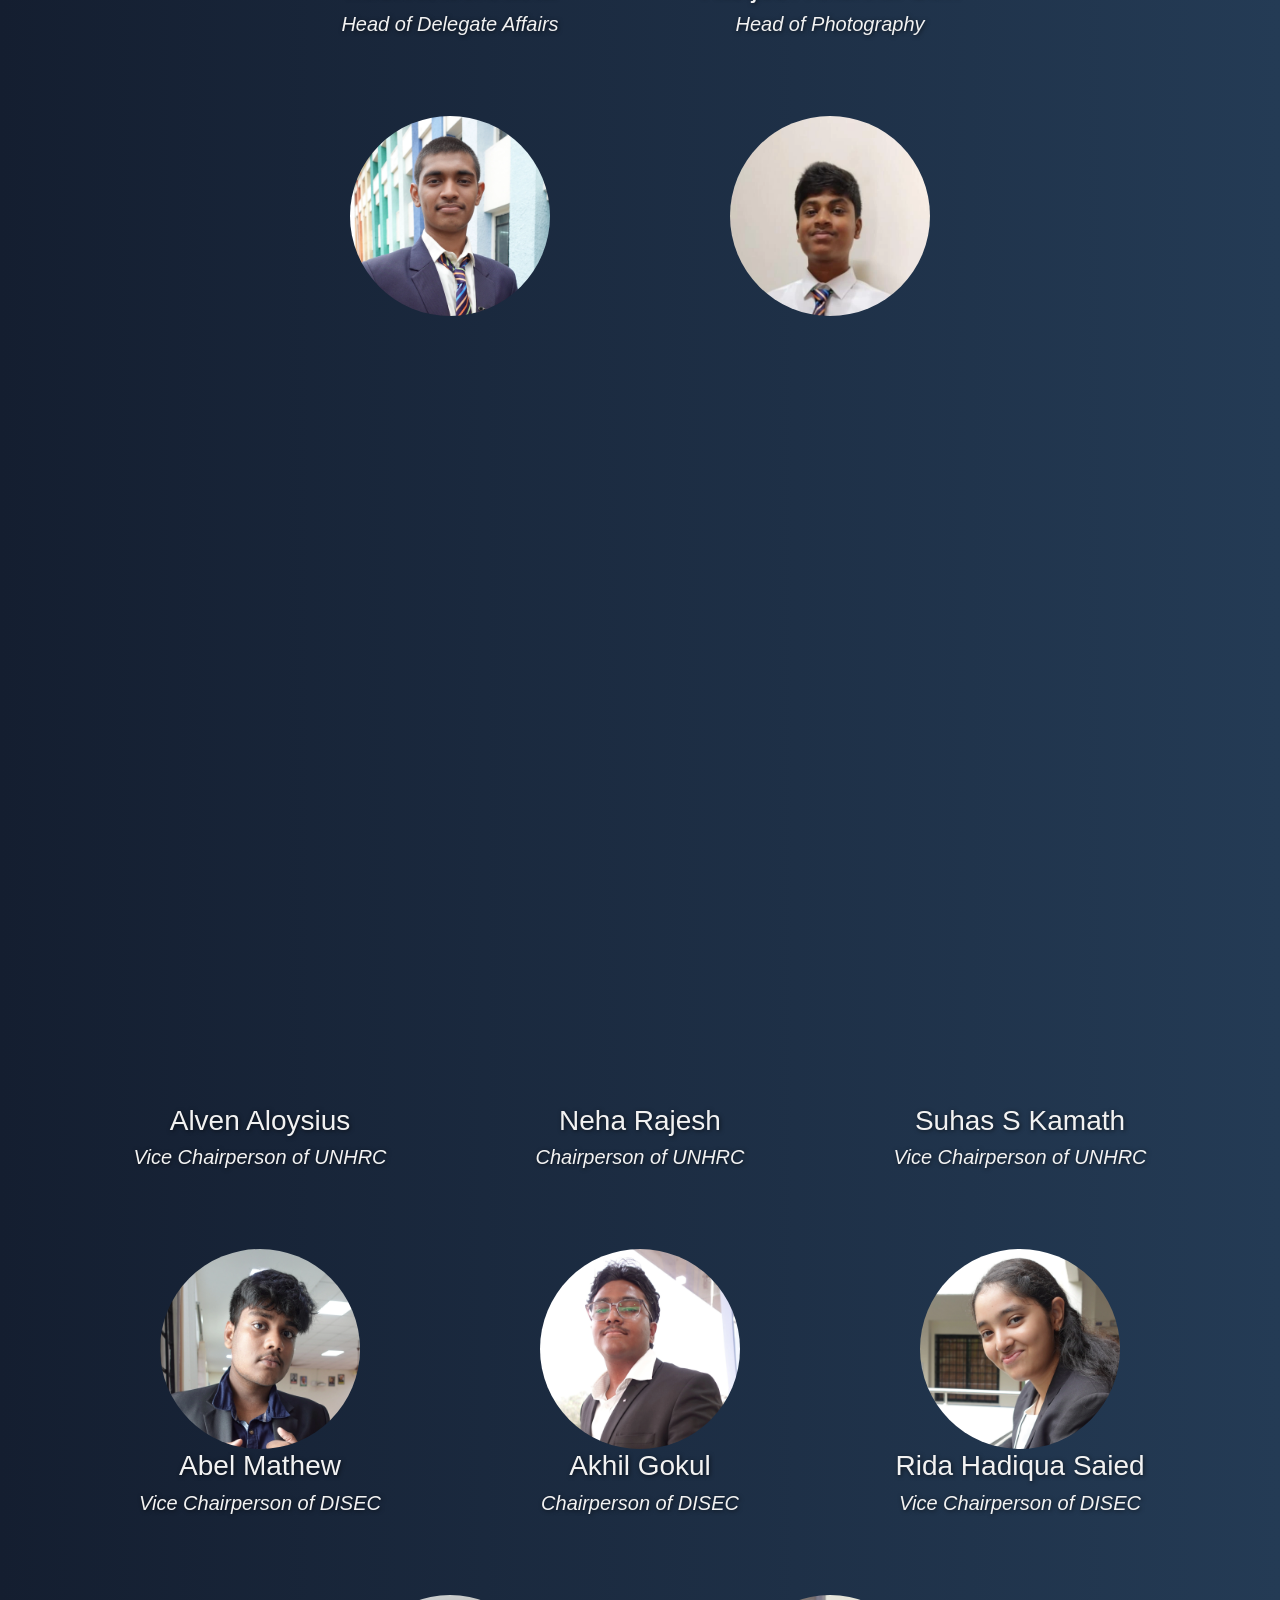
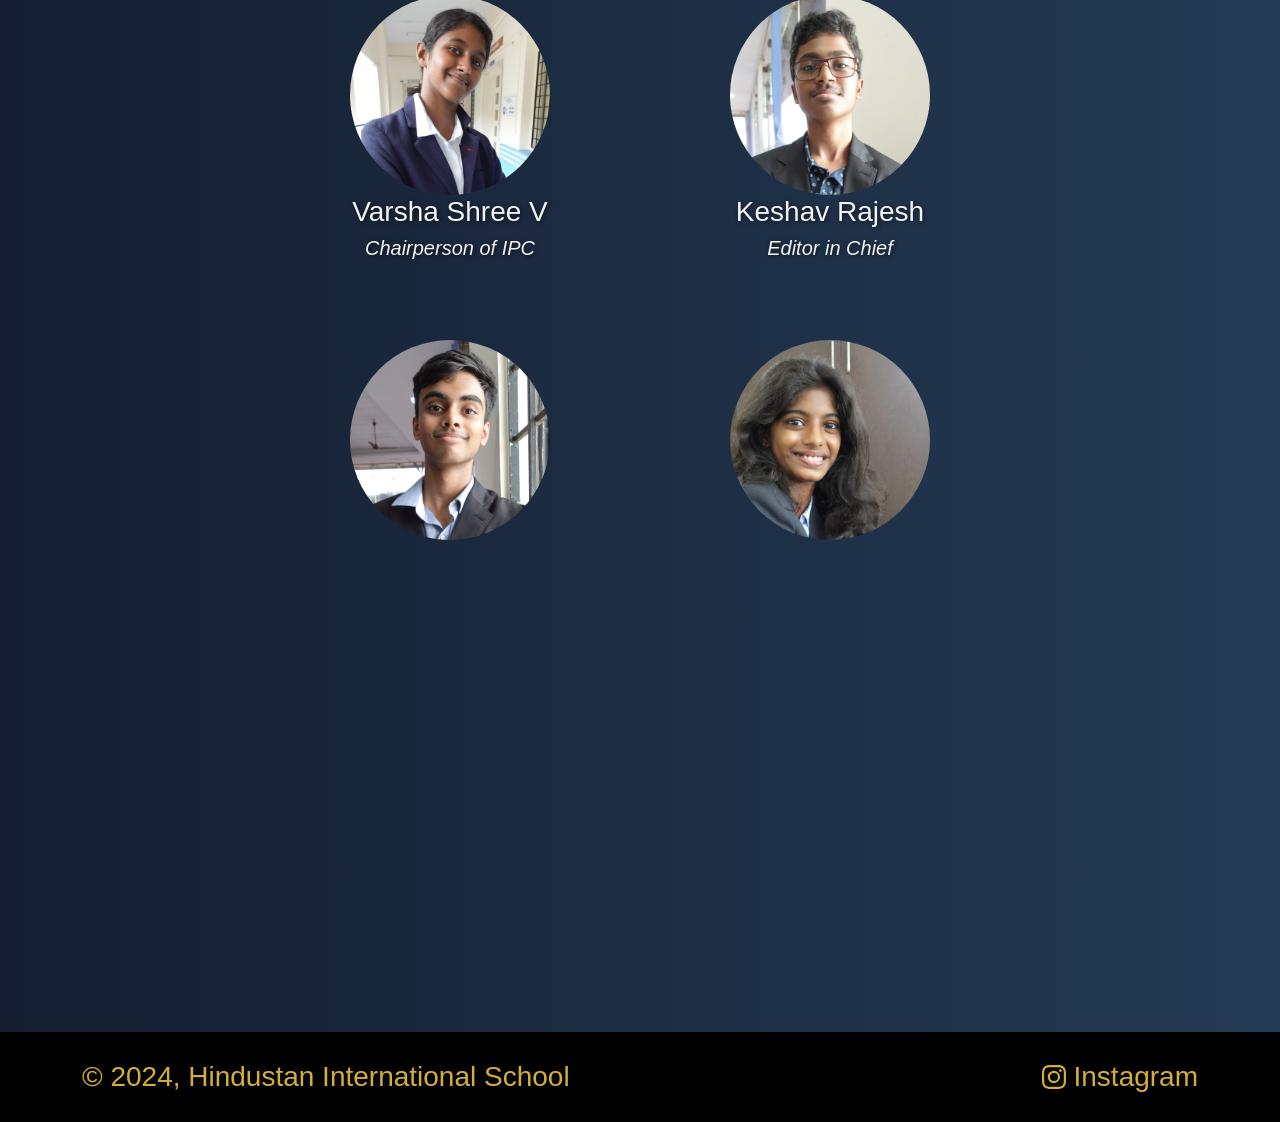
<file: meet-the-team.html>
<!doctype html>
<html lang="en">
    <head>
        <script src="scriptsv2.js?v=5"></script>
        <script src="https://cdn.jsdelivr.net/npm/bootstrap@5.3.3/dist/js/bootstrap.bundle.min.js" integrity="sha384-YvpcrYf0tY3lHB60NNkmXc5s9fDVZLESaAA55NDzOxhy9GkcIdslK1eN7N6jIeHz" crossorigin="anonymous"></script>

        <meta charset="utf-8">
        <meta name="viewport" content="width=device-width, initial-scale=1">
        <link rel="canonical" href="https://hisglobalconclave.in/meet-the-team" />
        <meta name="description" content="The HIS Global Conclave is an exciting Model United Nations (MUN) conducted by us at Hindustan International School, Chennai. Focused on Sustainable Development Goals (SDGs), it invites students to discuss global challenges and propose innovative solutions.">
        <meta name="author" content="Bhuvanaesh R Grade 11 2024-25 Hindustan International School Karapakkam">

        <title>HIS Global Conclave 2024 - Meet the team</title>

        <link href="https://cdn.jsdelivr.net/npm/bootstrap@5.3.3/dist/css/bootstrap.min.css" rel="stylesheet" integrity="sha384-QWTKZyjpPEjISv5WaRU9OFeRpok6YctnYmDr5pNlyT2bRjXh0JMhjY6hW+ALEwIH" crossorigin="anonymous">
        <link href="stylesv2.css?v=4" rel="stylesheet">
    </head>
    <body>
        <header class="sticky-top d-none d-lg-block">
            <div class="container navbar">
                <div class="nav-item nav-brand mb-4 mb-md-0">
                    <h3 class="float-md-start mb-0 text-light"><a href="index.html" class="nav-link"><svg class="img-fluid mx-auto me-3" width="300" height="70" xmlns="http://www.w3.org/2000/svg" role="img" aria-label="hisk logo" preserveAspectRatio="xMidYMid slice" focusable="false"><image href="imgs/background/his-logo-gold.png"></image></svg></a></h3>
                </div>
                <div class="nav-item">
                    <nav class="nav nav-masthead justify-content-center float-md-end">
                        <a class="nav-link fw-bold py-1 px-0" href="index.html"><span class="text-gold">Home</span></a>
                        <a class="nav-link fw-bold py-1 px-0" href="committees.html"><span class="text-gold">Committees</span></a>
                        <a class="nav-link fw-bold py-1 px-0 active" aria-current="page" href="meet-the-team.html"><span class="text-gold">Meet The Team</span></a>
                        <a class="nav-link fw-bold py-1 px-0" href="register.html"><span class="text-gold">Register</span></a>
                        <a class="nav-link fw-bold py-1 px-0" href="conference-details.html"><span class="text-gold">Conference Details</span></a>
                        <a class="nav-link fw-bold py-1 px-0" href="contact-us.html"><span class="text-gold">Contact Us</span></a>
                    </nav>
                </div>
            </div>
        </header>
        <header class="sticky-top d-lg-none d-flex">
            <div class="container">
                <div class="nav-item mb-2 mb-md-0 row">
                    <h3 class="text-light col-12 d-flex justify-content-between ms-1 mt-3">
                        <a href="/" height="70px"><svg class="bd-img bd-img-lg img-fluid mx-auto me-3" width="300" height="70" xmlns="http://www.w3.org/2000/svg" role="img" aria-label="hisk logo" preserveAspectRatio="xMidYMid slice" focusable="false"><image href="imgs/background/his-logo-gold.png"></image></svg></a>
                        <button class="navbar-toggler me-3" type="button" data-bs-toggle="collapse" data-bs-target="#navbarToggleExternalContent" aria-controls="navbarToggleExternalContent" aria-expanded="false" aria-label="Toggle navigation">
                            <span class="navbar-toggler-icon" style="width: 35px; height: auto;">
                                <div class="bar1"></div>
                                <div class="bar2"></div>
                                <div class="bar3"></div>
                            </span>
                        </button>
                    </h3>
                </div>
                <div class="nav-item collapse" id="navbarToggleExternalContent">
                    <nav class="nav nav-masthead justify-content-center">
                        <ul style="list-style-type: none; padding-left: 0;">
                            <li><a class="nav-link fw-bold py-1 px-0 d-flex justify-content-center" href="/"><span class="text-gold">Home</span></a></li>
                            <li><a class="nav-link fw-bold py-1 px-0 d-flex justify-content-center" href="committees.html"><span class="text-gold">Committees</span></a></li>
                            <li><a class="nav-link fw-bold py-1 px-0 d-flex justify-content-center active" aria-current="page" href="meet-the-team.html"><span class="text-gold">Meet The Team</span></a></li>
                            <li><a class="nav-link fw-bold py-1 px-0 d-flex justify-content-center" href="register.html"><span class="text-gold">Register</span></a></li>
                            <li><a class="nav-link fw-bold py-1 px-0 d-flex justify-content-center" href="conference-details.html"><span class="text-gold">Conference Details</span></a></li>
                            <li><a class="nav-link fw-bold py-1 px-0 d-flex justify-content-center" href="contact-us.html"><span class="text-gold">Contact Us</span></a></li>
                        </ul>
                    </nav>
                </div>
            </div>
        </header>
        <main class="mt-4">
            <svg xmlns="http://www.w3.org/2000/svg" class="d-none">
                <symbol id="instagram" viewBox="0 0 16 16">
                    <path d="M8 0C5.829 0 5.556.01 4.703.048 3.85.088 3.269.222 2.76.42a3.917 3.917 0 0 0-1.417.923A3.927 3.927 0 0 0 .42 2.76C.222 3.268.087 3.85.048 4.7.01 5.555 0 5.827 0 8.001c0 2.172.01 2.444.048 3.297.04.852.174 1.433.372 1.942.205.526.478.972.923 1.417.444.445.89.719 1.416.923.51.198 1.09.333 1.942.372C5.555 15.99 5.827 16 8 16s2.444-.01 3.298-.048c.851-.04 1.434-.174 1.943-.372a3.916 3.916 0 0 0 1.416-.923c.445-.445.718-.891.923-1.417.197-.509.332-1.09.372-1.942C15.99 10.445 16 10.173 16 8s-.01-2.445-.048-3.299c-.04-.851-.175-1.433-.372-1.941a3.926 3.926 0 0 0-.923-1.417A3.911 3.911 0 0 0 13.24.42c-.51-.198-1.092-.333-1.943-.372C10.443.01 10.172 0 7.998 0h.003zm-.717 1.442h.718c2.136 0 2.389.007 3.232.046.78.035 1.204.166 1.486.275.373.145.64.319.92.599.28.28.453.546.598.92.11.281.24.705.275 1.485.039.843.047 1.096.047 3.231s-.008 2.389-.047 3.232c-.035.78-.166 1.203-.275 1.485a2.47 2.47 0 0 1-.599.919c-.28.28-.546.453-.92.598-.28.11-.704.24-1.485.276-.843.038-1.096.047-3.232.047s-2.39-.009-3.233-.047c-.78-.036-1.203-.166-1.485-.276a2.478 2.478 0 0 1-.92-.598 2.48 2.48 0 0 1-.6-.92c-.109-.281-.24-.705-.275-1.485-.038-.843-.046-1.096-.046-3.233 0-2.136.008-2.388.046-3.231.036-.78.166-1.204.276-1.486.145-.373.319-.64.599-.92.28-.28.546-.453.92-.598.282-.11.705-.24 1.485-.276.738-.034 1.024-.044 2.515-.045v.002zm4.988 1.328a.96.96 0 1 0 0 1.92.96.96 0 0 0 0-1.92zm-4.27 1.122a4.109 4.109 0 1 0 0 8.217 4.109 4.109 0 0 0 0-8.217zm0 1.441a2.667 2.667 0 1 1 0 5.334 2.667 2.667 0 0 1 0-5.334z"></path>
                </symbol>
            </svg>
            <div class="container marketing align-items-center">
                <h2 class="text-center mb-5 fw-bold fs-1 fade-in-1" id="secretariat">Secretariat</h2>
                <div class="row justify-content-center my-5">
                    <div class="col-lg-4">
                        <svg class="bd-img rounded-circle" width="200" height="200" xmlns="http://www.w3.org/2000/svg" role="img" aria-label="Secretary General" preserveAspectRatio="xMidYMid slice" focusable="false"><title>Secretary General</title><rect width="100%" height="100%" fill="none"/><image class="fade-in-4" href="imgs/team/secretary-general.webp"></image></svg>
                        <h3 class="fw-normal fade-in-3">Akhil Gokul</h3>
                        <h5 class="fw-normal fst-italic fade-in-4">Secretary General</h5>
                    </div>
                    <div class="col-lg-4">
                        <svg class="bd-img rounded-circle" width="200" height="200" xmlns="http://www.w3.org/2000/svg" role="img" aria-label="Deputy Secretary General" preserveAspectRatio="xMidYMid slice" focusable="false"><title>Deputy Secretary General</title><rect width="100%" height="100%" fill="none"/><image class="fade-in-4" href="imgs/team/deputy-secretary-general.webp"></image></svg>
                        <h3 class="fw-normal fade-in-3">Rehan Dayim Saied</h3>
                        <h5 class="fw-normal fst-italic fade-in-4">Deputy Secretary General</h5>
                    </div>
                </div>
                <h2 class="text-center py-3 fw-bold fs-1 fade-in-1">Organizing Committee</h2>
                <div class="row justify-content-center my-5">
                    <div class="col-lg-4">
                        <svg class="bd-img rounded-circle" width="200" height="200" xmlns="http://www.w3.org/2000/svg" role="img" aria-label="Head of Orgainizing Committee" preserveAspectRatio="xMidYMid slice" focusable="false"><title>Head of Orgainizing Committee</title><rect width="100%" height="100%" fill="none"/><image class="fade-in-4" href="imgs/team/head-of-organizing-committee.webp"></image></svg>
                        <h3 class="fw-normal fade-in-3">Keshav Rajesh</h3>
                        <h5 class="fw-normal fst-italic fade-in-4">Head of Organizing Committee</h5>
                    </div>
                    <div class="col-lg-4">
                        <svg class="bd-img rounded-circle" width="200" height="200" xmlns="http://www.w3.org/2000/svg" role="img" aria-label="Deputy Head of Organizing Committee" preserveAspectRatio="xMidYMid slice" focusable="false"><title>Deputy Head of Organizing Committee</title><rect width="100%" height="100%" fill="none"/><image class="fade-in-4" href="imgs/team/deputy-head-of-organizing-committee.webp"></image></svg>
                        <h3 class="fw-normal fade-in-3">Bhuvanaesh R</h3>
                        <h5 class="fw-normal fst-italic fade-in-4">Deputy Head of Organizing Committee</h5>
                    </div>
                </div>
                <div class="row justify-content-center my-5">
                    <div class="col-lg-4">
                        <svg class="bd-img rounded-circle" width="200" height="200" xmlns="http://www.w3.org/2000/svg" role="img" aria-label="Head of Registrations" preserveAspectRatio="xMidYMid slice" focusable="false"><title>Head of Registrations</title><rect width="100%" height="100%" fill="none"/><image class="fade-in-4" href="imgs/team/head-of-registrations-p1.webp"></image></svg>
                        <h3 class="fw-normal fade-in-3">Varsha K</h3>
                        <h5 class="fw-normal fst-italic fade-in-4">Head of Registrations</h5>
                    </div>
                    <div class="col-lg-4">
                        <svg class="bd-img rounded-circle" width="200" height="200" xmlns="http://www.w3.org/2000/svg" role="img" aria-label="Head of Registrations" preserveAspectRatio="xMidYMid slice" focusable="false"><title>Head of Registrations</title><rect width="100%" height="100%" fill="none"/><image class="fade-in-4" href="imgs/team/head-of-registrations-p2.webp"></image></svg>
                        <h3 class="fw-normal fade-in-3">Nikhitha Prakash</h3>
                        <h5 class="fw-normal fst-italic fade-in-4">Head of Registrations</h5>
                    </div>
                </div>
                <div class="row justify-content-center my-5">
                    <div class="col-lg-4">
                        <svg class="bd-img rounded-circle" width="200" height="200" xmlns="http://www.w3.org/2000/svg" role="img" aria-label="Head of Delegate Affairs" preserveAspectRatio="xMidYMid slice" focusable="false"><title>Head of Delegate Affairs</title><rect width="100%" height="100%" fill="none"/><image class="fade-in-4" href="imgs/team/head-of-delegate-affairs.webp"></image></svg>
                        <h3 class="fw-normal fade-in-3">M.Sivakeerthana</h3>
                        <h5 class="fw-normal fst-italic fade-in-4">Head of Delegate Affairs</h5>
                    </div>
                    <div class="col-lg-4">
                        <svg class="bd-img rounded-circle" width="200" height="200" xmlns="http://www.w3.org/2000/svg" role="img" aria-label="Head of Photography" preserveAspectRatio="xMidYMid slice" focusable="false"><title>Head of Photography</title><rect width="100%" height="100%" fill="none"/><image class="fade-in-4" href="imgs/team/head-of-photography.webp"></image></svg>
                        <h3 class="fw-normal fade-in-3">Ranjeth Krishna G.M</h3>
                        <h5 class="fw-normal fst-italic fade-in-4">Head of Photography</h5>
                    </div>
                </div>
                <div class="row justify-content-center my-5">
                    <div class="col-lg-4">
                        <svg class="bd-img rounded-circle" width="200" height="200" xmlns="http://www.w3.org/2000/svg" role="img" aria-label="Head of Finance" preserveAspectRatio="xMidYMid slice" focusable="false"><title>Head of Finance</title><rect width="100%" height="100%" fill="none"/><image class="fade-in-4" href="imgs/team/head-of-finance.webp"></image></svg>
                        <h3 class="fw-normal fade-in-3">Sri Sayee Krishnan</h3>
                        <h5 class="fw-normal fst-italic fade-in-4">Head of Finance</h5>
                    </div>
                    <div class="col-lg-4">
                        <svg class="bd-img rounded-circle" width="200" height="200" xmlns="http://www.w3.org/2000/svg" role="img" aria-label="Head of marketing" preserveAspectRatio="xMidYMid slice" focusable="false"><title>Head of Marketing</title><rect width="100%" height="100%" fill="none"/><image class="fade-in-4" href="imgs/team/head-of-marketing.webp"></image></svg>
                        <h3 class="fw-normal fade-in-3">Darshan.S</h3>
                        <h5 class="fw-normal fst-italic fade-in-4">Head of Marketing</h5>
                    </div>
                </div>
                <h2 class="text-center my-5 fw-bold fs-1 fade-in-1">Executive Board</h2>
                <div class="row justify-content-center my-5" id="unep">
                    <div class="col-lg-4">
                        <svg class="bd-img rounded-circle" width="200" height="200" xmlns="http://www.w3.org/2000/svg" role="img" aria-label="Chairperson of United Nations Environment Programmee" preserveAspectRatio="xMidYMid slice" focusable="false"><title>Chairperson of United Nations Environment Programmee</title><rect width="100%" height="100%" fill="none"/><image class="fade-in-4" href="imgs/team/unep-chair.webp"></image></svg>
                        <h3 class="fw-normal fade-in-3">Kavya Vijay</h3>
                        <h5 class="fw-normal fst-italic fade-in-4">Chairperson of UNEP</h5>
                    </div>
                    <div class="col-lg-4">
                        <svg class="bd-img rounded-circle" width="200" height="200" xmlns="http://www.w3.org/2000/svg" role="img" aria-label="Vice Chairperson of United Nations Environment Programmee" preserveAspectRatio="xMidYMid slice" focusable="false"><title>Vice Chairperson of United Nations Environment Programmee</title><rect width="100%" height="100%" fill="none"/><image class="fade-in-4" href="imgs/team/unep-vice-chair.webp"></image></svg>
                        <h3 class="fw-normal fade-in-3">Aparajith.S</h3>
                        <h5 class="fw-normal fst-italic fade-in-4">Vice Chairperson of UNEP</h5>
                    </div>
                </div>
                <div class="row justify-content-center my-5" id="unhrc">
                    <div class="col-lg-4">
                        <svg class="bd-img rounded-circle" width="200" height="200" xmlns="http://www.w3.org/2000/svg" role="img" aria-label="Vice Chairperson of United Nations Human Rights Council" preserveAspectRatio="xMidYMid slice" focusable="false"><title>Vice Chairperson of United Nations Human Rights Council</title><rect width="100%" height="100%" fill="none"/><image class="fade-in-4" href="imgs/team/unhrc-vice-chair-p1.webp?v=2"></image></svg>
                        <h3 class="fw-normal fade-in-3">Alven Aloysius</h3>
                        <h5 class="fw-normal fst-italic fade-in-4">Vice Chairperson of UNHRC</h5>
                    </div>
                    <div class="col-lg-4">
                        <svg class="bd-img rounded-circle" width="200" height="200" xmlns="http://www.w3.org/2000/svg" role="img" aria-label="Chairperson of United Nations Human Rights Council" preserveAspectRatio="xMidYMid slice" focusable="false"><title>Chairperson of United Nations Human Rights Council</title><rect width="100%" height="100%" fill="none"/><image class="fade-in-4" href="imgs/team/unhrc-chair.webp"></image></svg>
                        <h3 class="fw-normal fade-in-3">Neha Rajesh</h3>
                        <h5 class="fw-normal fst-italic fade-in-4">Chairperson of UNHRC</h5>
                    </div>
                    <div class="col-lg-4">
                        <svg class="bd-img rounded-circle" width="200" height="200" xmlns="http://www.w3.org/2000/svg" role="img" aria-label="Vice Chairperson of United Nations Human Rights Council" preserveAspectRatio="xMidYMid slice" focusable="false"><title>Vice Chairperson of United Nations Human Rights Council</title><rect width="100%" height="100%" fill="none"/><image class="fade-in-4" href="imgs/team/unhrc-vice-chair-p2.webp"></image></svg>
                        <h3 class="fw-normal fade-in-3">Suhas S Kamath</h3>
                        <h5 class="fw-normal fst-italic fade-in-4">Vice Chairperson of UNHRC</h5>
                    </div>
                </div>
                <div class="row justify-content-center my-5" id="disec">
                    <div class="col-lg-4">
                        <svg class="bd-img rounded-circle" width="200" height="200" xmlns="http://www.w3.org/2000/svg" role="img" aria-label="Vice Chairperson of Disarmament and International Security Committee" preserveAspectRatio="xMidYMid slice" focusable="false"><title>Vice Chairperson of Disarmament and International Security Committee</title><rect width="100%" height="100%" fill="none"/><image class="fade-in-4" href="imgs/team/disec-vice-chair-p1.webp"></image></svg>
                        <h3 class="fw-normal fade-in-3">Abel Mathew</h3>
                        <h5 class="fw-normal fst-italic fade-in-4">Vice Chairperson of DISEC</h5>
                    </div>
                    <div class="col-lg-4">
                        <svg class="bd-img rounded-circle" width="200" height="200" xmlns="http://www.w3.org/2000/svg" role="img" aria-label="Chairperson of Disarmament and International Security Committee" preserveAspectRatio="xMidYMid slice" focusable="false"><title>Chairperson of Disarmament and International Security Committee</title><rect width="100%" height="100%" fill="none"/><image class="fade-in-4" href="imgs/team/disec-chair.webp"></image></svg>
                        <h3 class="fw-normal fade-in-3">Akhil Gokul</h3>
                        <h5 class="fw-normal fst-italic fade-in-4">Chairperson of DISEC</h5>
                    </div>
                    <div class="col-lg-4">
                        <svg class="bd-img rounded-circle" width="200" height="200" xmlns="http://www.w3.org/2000/svg" role="img" aria-label="Vice Chairperson of Disarmament and International Security Committee" preserveAspectRatio="xMidYMid slice" focusable="false"><title>Vice Chairperson of Disarmament and International Security Committee</title><rect width="100%" height="100%" fill="none"/><image class="fade-in-4" href="imgs/team/disec-vice-chair-p2.webp"></image></svg>
                        <h3 class="fw-normal fade-in-3">Rida Hadiqua Saied</h3>
                        <h5 class="fw-normal fst-italic fade-in-4">Vice Chairperson of DISEC</h5>
                    </div>
                </div>
                <div class="row justify-content-center my-5" id="ipc">
                    <div class="col-lg-4">
                        <svg class="bd-img rounded-circle" width="200" height="200" xmlns="http://www.w3.org/2000/svg" role="img" aria-label="Chairperson of International Press Corps" preserveAspectRatio="xMidYMid slice" focusable="false"><title>Chairperson of International Press Corps</title><rect width="100%" height="100%" fill="none"/><image class="fade-in-4" href="imgs/team/ipc-chair.webp"></image></svg>
                        <h3 class="fw-normal fade-in-3">Varsha Shree V</h3>
                        <h5 class="fw-normal fst-italic fade-in-4">Chairperson of IPC</h5>
                    </div>
                    <div class="col-lg-4">
                        <svg class="bd-img rounded-circle" width="200" height="200" xmlns="http://www.w3.org/2000/svg" role="img" aria-label="Vice Chairperson of International Press Corps" preserveAspectRatio="xMidYMid slice" focusable="false"><title>Editor in Chief</title><rect width="100%" height="100%" fill="none"/><image class="fade-in-4" href="imgs/team/editor-in-chief.webp"></image></svg>
                        <h3 class="fw-normal fade-in-3">Keshav Rajesh</h3>
                        <h5 class="fw-normal fst-italic fade-in-4">Editor in Chief</h5>
                    </div>
                </div>
                <div class="row justify-content-center my-5" id="undp">
                    <div class="col-lg-4">
                        <svg class="bd-img rounded-circle" width="200" height="200" xmlns="http://www.w3.org/2000/svg" role="img" aria-label="Chairperson of United Nations Development Programme" preserveAspectRatio="xMidYMid slice" focusable="false"><title>Chairperson of United Nations Development Programme</title><rect width="100%" height="100%" fill="none"/><image class="fade-in-4" href="imgs/team/undp-chair.webp"></image></svg>
                        <h3 class="fw-normal fade-in-3">Saketh CV</h3>
                        <h5 class="fw-normal fst-italic fade-in-4">Chairperson of UNDP</h5>
                    </div>
                    <div class="col-lg-4">
                        <svg class="bd-img rounded-circle" width="200" height="200" xmlns="http://www.w3.org/2000/svg" role="img" aria-label="Vice Chairperson of United Nations Development Programme" preserveAspectRatio="xMidYMid slice" focusable="false"><title>Vice Chairperson of United Nations Development Programme</title><rect width="100%" height="100%" fill="none"/><image class="fade-in-4" href="imgs/team/undp-vice-chair.webp"></image></svg>
                        <h3 class="fw-normal fade-in-3">Rhea Joshua</h3>
                        <h5 class="fw-normal fst-italic fade-in-4">Vice Chairperson of UNDP</h5>
                    </div>
                </div>
                <div class="row justify-content-center my-5" id="unesco">
                    <div class="col-lg-4">
                        <svg class="bd-img rounded-circle" width="200" height="200" xmlns="http://www.w3.org/2000/svg" role="img" aria-label="Chairperson of United Nations Educational, Scientific and Cultural Organization" preserveAspectRatio="xMidYMid slice" focusable="false"><title>Chairperson of United Nations Educational, Scientific and Cultural Organization</title><rect width="100%" height="100%" fill="none"/><image class="fade-in-4" href="imgs/team/unesco-chair.webp"></image></svg>
                        <h3 class="fw-normal fade-in-3">Rehan Dayim Saied</h3>
                        <h5 class="fw-normal fst-italic fade-in-4">Chairperson of UNESCO</h5>
                    </div>
                    <div class="col-lg-4">
                        <svg class="bd-img rounded-circle" width="200" height="200" xmlns="http://www.w3.org/2000/svg" role="img" aria-label="Chairperson of United Nations Educational, Scientific and Cultural Organization" preserveAspectRatio="xMidYMid slice" focusable="false"><title>Chairperson of United Nations Educational, Scientific and Cultural Organization</title><rect width="100%" height="100%" fill="none"/><image class="fade-in-4" href="imgs/team/unesco-vice-chair.webp"></image></svg>
                        <h3 class="fw-normal fade-in-3">Gautham Vanan</h3>
                        <h5 class="fw-normal fst-italic fade-in-4">Vice Chairperson of UNESCO</h5>
                    </div>
                </div>
            </div>
        </main>
        <footer class="py-4 d-none d-lg-block">
            <div class="container d-flex flex-wrap justify-content-between align-items-center fs-3">
                <span class="mb-3 mb-md-0 text-gold">&copy; 2024, Hindustan International School</span>

                <ul class="nav col-md-4 justify-content-end list-unstyled d-flex">
                    <li class="ms-3"><a class="text-gold" href="https://www.instagram.com/his_global_conclave_2024/" target="_blank" style="text-decoration: none;"><svg class="bi" width="24" height="24"><use xlink:href="#instagram"/></svg> Instagram</a></li>
                </ul>
            </div>
        </footer>
        <footer class="py-4 d-lg-none">
            <div class="container fs-3">
                <div class="row">
                    <ul class="nav list-unstyled d-flex justify-content-center align-items-center">
                        <li class="ms-3"><a class="text-gold" href="https://www.instagram.com/his_global_conclave_2024/" target="_blank" style="text-decoration: none;"><svg class="bi" width="24" height="24"><use xlink:href="#instagram"/></svg> Instagram</a></li>
                    </ul>
                </div>
                <div class="row mt-4">
                    <span class="mb-3 mb-md-0 text-gold text-center">&copy; 2024, Hindustan International School</span>
                </div>
            </div>
        </footer>
    </body>
</html>
</file>
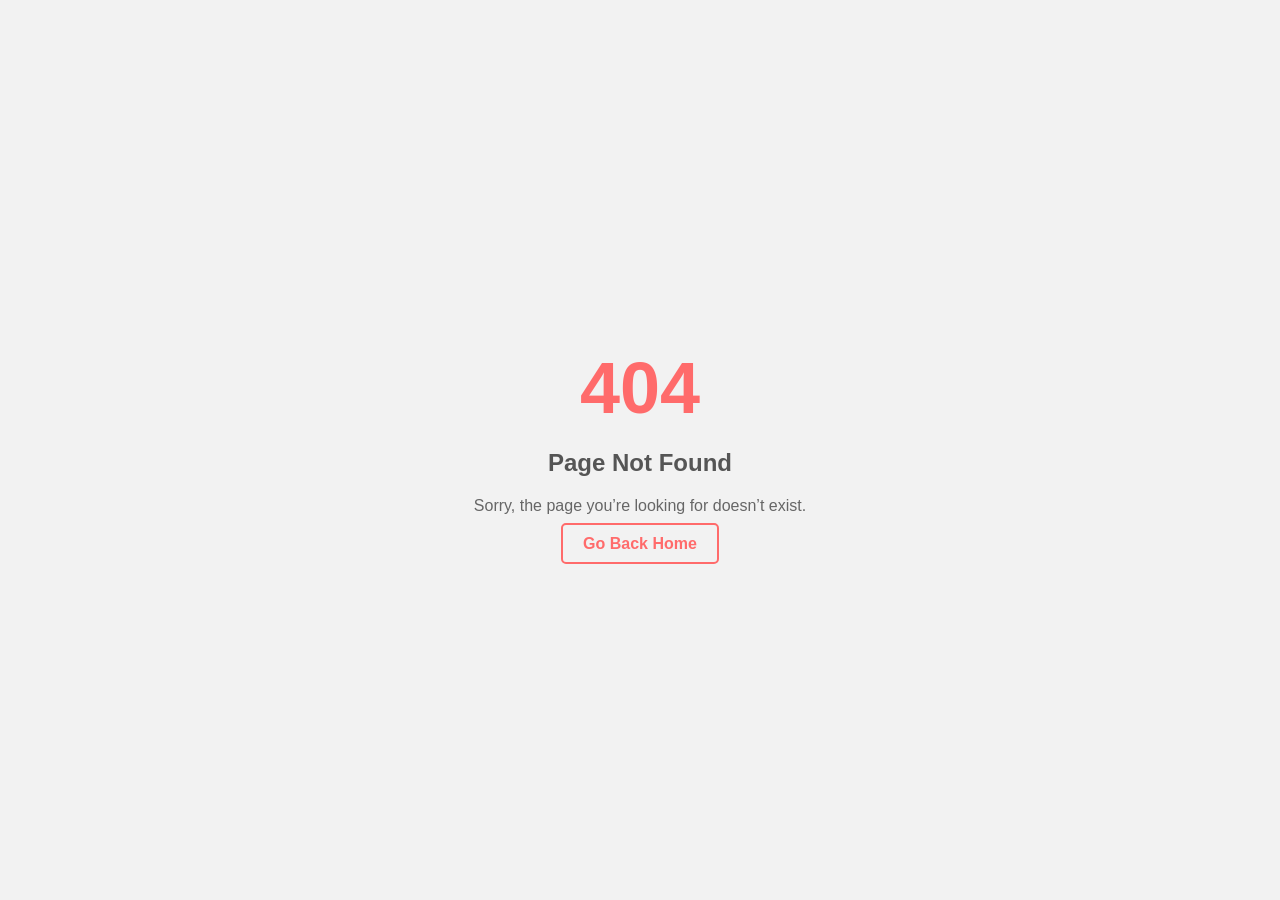
<file: page-not-found.html>
<!DOCTYPE html>
<html lang="en">
<head>
    <meta charset="UTF-8">
    <meta name="viewport" content="width=device-width, initial-scale=1.0">
    <link rel="icon" type="image/x-icon" href="https://hisglobalconclave.in/favicon.ico">
    <title>404 Not Found</title>
    <meta name="author" content="Bhuvanaesh R Grade 11 2024-25 Hindustan International School Karapakkam">
    <style>
        body {
            font-family: Arial, sans-serif;
            display: flex;
            align-items: center;
            justify-content: center;
            min-height: 100vh;
            margin: 0;
            background-color: #f2f2f2;
            color: #333;
        }
        .container {
            text-align: center;
            padding: 20px;
        }
        h1 {
            font-size: 72px;
            margin: 0;
            color: #ff6b6b;
        }
        h2 {
            font-size: 24px;
            color: #555;
        }
        p {
            margin: 20px 0;
            color: #666;
        }
        a {
            text-decoration: none;
            color: #ff6b6b;
            font-weight: bold;
            border: 2px solid #ff6b6b;
            padding: 10px 20px;
            border-radius: 5px;
            transition: background-color 0.3s, color 0.3s;
        }
        a:hover {
            background-color: #ff6b6b;
            color: #fff;
        }
    </style>
</head>
<body>
    <div class="container">
        <h1>404</h1>
        <h2>Page Not Found</h2>
        <p>Sorry, the page you’re looking for doesn’t exist.</p>
        <a href="index.html">Go Back Home</a>
    </div>
</body>
</html>
</file>
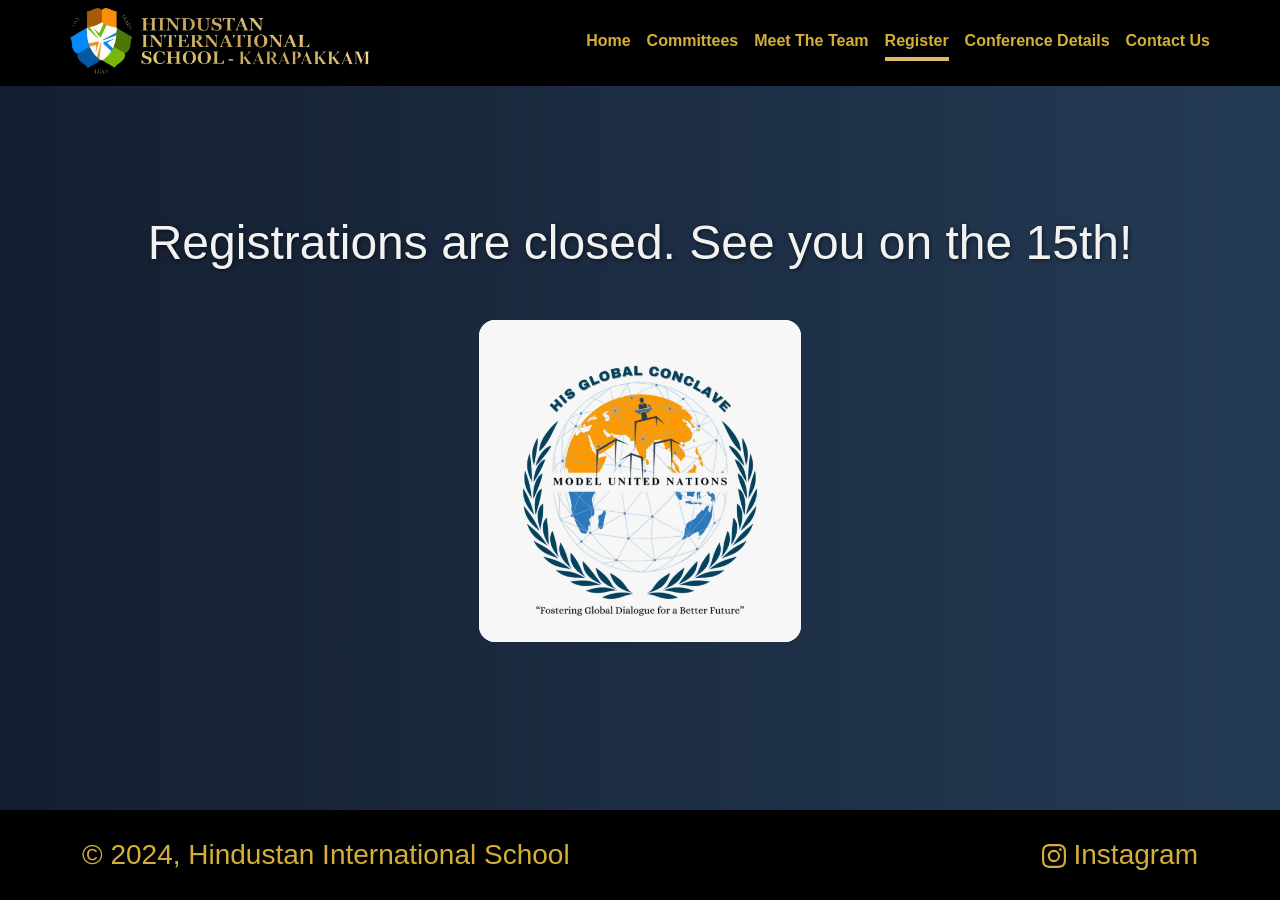
<file: register.html>
<!doctype html>
<html lang="en">
    <head>
        <script src="scriptsv2.js?v=5"></script>
        <script src="https://cdn.jsdelivr.net/npm/bootstrap@5.3.3/dist/js/bootstrap.bundle.min.js" integrity="sha384-YvpcrYf0tY3lHB60NNkmXc5s9fDVZLESaAA55NDzOxhy9GkcIdslK1eN7N6jIeHz" crossorigin="anonymous"></script>

        <meta charset="utf-8">
        <meta name="viewport" content="width=device-width, initial-scale=1">
        <link rel="canonical" href="https://hisglobalconclave.in/register" />
        <meta name="description" content="The HIS Global Conclave is an exciting Model United Nations (MUN) conducted by us at Hindustan International School, Chennai. Focused on Sustainable Development Goals (SDGs), it invites students to discuss global challenges and propose innovative solutions.">
        <meta name="author" content="Bhuvanaesh R Grade 11 2024-25 Hindustan International School Karapakkam">

        <title>HIS Global Conclave 2024 - Register</title>

        <link href="https://cdn.jsdelivr.net/npm/bootstrap@5.3.3/dist/css/bootstrap.min.css" rel="stylesheet" integrity="sha384-QWTKZyjpPEjISv5WaRU9OFeRpok6YctnYmDr5pNlyT2bRjXh0JMhjY6hW+ALEwIH" crossorigin="anonymous">
        <link href="stylesv2.css?v=4" rel="stylesheet">
    </head>
    <body class="overflow-y-scroll">
        <svg xmlns="http://www.w3.org/2000/svg" class="d-none">
            <symbol id="instagram" viewBox="0 0 16 16">
                <path d="M8 0C5.829 0 5.556.01 4.703.048 3.85.088 3.269.222 2.76.42a3.917 3.917 0 0 0-1.417.923A3.927 3.927 0 0 0 .42 2.76C.222 3.268.087 3.85.048 4.7.01 5.555 0 5.827 0 8.001c0 2.172.01 2.444.048 3.297.04.852.174 1.433.372 1.942.205.526.478.972.923 1.417.444.445.89.719 1.416.923.51.198 1.09.333 1.942.372C5.555 15.99 5.827 16 8 16s2.444-.01 3.298-.048c.851-.04 1.434-.174 1.943-.372a3.916 3.916 0 0 0 1.416-.923c.445-.445.718-.891.923-1.417.197-.509.332-1.09.372-1.942C15.99 10.445 16 10.173 16 8s-.01-2.445-.048-3.299c-.04-.851-.175-1.433-.372-1.941a3.926 3.926 0 0 0-.923-1.417A3.911 3.911 0 0 0 13.24.42c-.51-.198-1.092-.333-1.943-.372C10.443.01 10.172 0 7.998 0h.003zm-.717 1.442h.718c2.136 0 2.389.007 3.232.046.78.035 1.204.166 1.486.275.373.145.64.319.92.599.28.28.453.546.598.92.11.281.24.705.275 1.485.039.843.047 1.096.047 3.231s-.008 2.389-.047 3.232c-.035.78-.166 1.203-.275 1.485a2.47 2.47 0 0 1-.599.919c-.28.28-.546.453-.92.598-.28.11-.704.24-1.485.276-.843.038-1.096.047-3.232.047s-2.39-.009-3.233-.047c-.78-.036-1.203-.166-1.485-.276a2.478 2.478 0 0 1-.92-.598 2.48 2.48 0 0 1-.6-.92c-.109-.281-.24-.705-.275-1.485-.038-.843-.046-1.096-.046-3.233 0-2.136.008-2.388.046-3.231.036-.78.166-1.204.276-1.486.145-.373.319-.64.599-.92.28-.28.546-.453.92-.598.282-.11.705-.24 1.485-.276.738-.034 1.024-.044 2.515-.045v.002zm4.988 1.328a.96.96 0 1 0 0 1.92.96.96 0 0 0 0-1.92zm-4.27 1.122a4.109 4.109 0 1 0 0 8.217 4.109 4.109 0 0 0 0-8.217zm0 1.441a2.667 2.667 0 1 1 0 5.334 2.667 2.667 0 0 1 0-5.334z"></path>
            </symbol>
        </svg>
        <header class="sticky-top d-none d-lg-block">
            <div class="container navbar">
                <div class="nav-item nav-brand mb-4 mb-md-0">
                    <h3 class="float-md-start mb-0 text-light"><a href="index.html" class="nav-link"><svg class="img-fluid mx-auto me-3" width="300" height="70" xmlns="http://www.w3.org/2000/svg" role="img" aria-label="hisk logo" preserveAspectRatio="xMidYMid slice" focusable="false"><image href="imgs/background/his-logo-gold.png"></image></svg></a></h3>
                </div>
                <div class="nav-item">
                    <nav class="nav nav-masthead justify-content-center float-md-end">
                        <a class="nav-link fw-bold py-1 px-0" href="index.html"><span class="text-gold">Home</span></a>
                        <a class="nav-link fw-bold py-1 px-0" href="committees.html"><span class="text-gold">Committees</span></a>
                        <a class="nav-link fw-bold py-1 px-0" href="meet-the-team.html"><span class="text-gold">Meet The Team</span></a>
                        <a class="nav-link fw-bold py-1 px-0 active" aria-current="page" href="register.html"><span class="text-gold">Register</span></a>
                        <a class="nav-link fw-bold py-1 px-0" href="conference-details.html"><span class="text-gold">Conference Details</span></a>
                        <a class="nav-link fw-bold py-1 px-0" href="contact-us.html"><span class="text-gold">Contact Us</span></a>
                    </nav>
                </div>
            </div>
        </header>
        <header class="sticky-top d-lg-none d-flex">
            <div class="container">
                <div class="nav-item mb-2 mb-md-0 row">
                    <h3 class="text-light col-12 d-flex justify-content-between ms-1 mt-3">
                        <a href="/" height="70px"><svg class="bd-img bd-img-lg img-fluid mx-auto me-3" width="300" height="70" xmlns="http://www.w3.org/2000/svg" role="img" aria-label="hisk logo" preserveAspectRatio="xMidYMid slice" focusable="false"><image href="imgs/background/his-logo-gold.png"></image></svg></a>
                        <button class="navbar-toggler me-3" type="button" data-bs-toggle="collapse" data-bs-target="#navbarToggleExternalContent" aria-controls="navbarToggleExternalContent" aria-expanded="false" aria-label="Toggle navigation">
                            <span class="navbar-toggler-icon" style="width: 35px; height: auto;">
                                <div class="bar1"></div>
                                <div class="bar2"></div>
                                <div class="bar3"></div>
                            </span>
                        </button>
                    </h3>
                </div>
                <div class="nav-item collapse" id="navbarToggleExternalContent">
                    <nav class="nav nav-masthead justify-content-center">
                        <ul style="list-style-type: none; padding-left: 0;">
                            <li><a class="nav-link fw-bold py-1 px-0 d-flex justify-content-center" href="/"><span class="text-gold">Home</span></a></li>
                            <li><a class="nav-link fw-bold py-1 px-0 d-flex justify-content-center" href="committees.html"><span class="text-gold">Committees</span></a></li>
                            <li><a class="nav-link fw-bold py-1 px-0 d-flex justify-content-center" href="meet-the-team.html"><span class="text-gold">Meet The Team</span></a></li>
                            <li><a class="nav-link fw-bold py-1 px-0 d-flex justify-content-center active" aria-current="page" href="register.html"><span class="text-gold">Register</span></a></li>
                            <li><a class="nav-link fw-bold py-1 px-0 d-flex justify-content-center" href="conference-details.html"><span class="text-gold">Conference Details</span></a></li>
                            <li><a class="nav-link fw-bold py-1 px-0 d-flex justify-content-center" href="contact-us.html"><span class="text-gold">Contact Us</span></a></li>
                        </ul>
                    </nav>
                </div>
            </div>
        </header>
        <main>
            <div class="container text-center register-container">
                <h1 style="font-size: 3em;" class="fade-in-1">Registrations are closed. See you on the 15th!</h1>
                <div class="mt-5">
                    <svg class="bd-img bd-img-lg img-fluid mx-auto rounded-4 fade-in-5" width="322" height="322" xmlns="http://www.w3.org/2000/svg" role="img" preserveAspectRatio="xMidYMid slice" focusable="false"><rect width="100%" height="100%" fill="var(--bs-secondary-bg)"/><image href="imgs/background/HIS-GLOBAL-CONCLAVE.JPG?v=2"></image></svg>
                </div>
            </div>
        </main>
        <footer class="py-4 d-none d-lg-block fixed-md-bottom mt-5">
            <div class="container d-flex flex-wrap justify-content-between align-items-center fs-3">
                <span class="mb-3 mb-md-0 text-gold">&copy; 2024, Hindustan International School</span>

                <ul class="nav col-md-4 justify-content-end list-unstyled d-flex">
                    <li class="ms-3"><a class="text-gold" href="https://www.instagram.com/his_global_conclave_2024/" target="_blank" style="text-decoration: none;"><svg class="bi" width="24" height="24"><use xlink:href="#instagram"/></svg> Instagram</a></li>
                </ul>
            </div>
        </footer>
        <footer class="py-4 d-lg-none fixed-md-bottom mt-5">
            <div class="container fs-3">
                <div class="row">
                    <ul class="nav list-unstyled d-flex justify-content-center align-items-center">
                        <li class="ms-3"><a class="text-gold" href="https://www.instagram.com/his_global_conclave_2024/" target="_blank" style="text-decoration: none;"><svg class="bi" width="24" height="24"><use xlink:href="#instagram"/></svg> Instagram</a></li>
                    </ul>
                </div>
                <div class="row mt-4">
                    <span class="mb-3 mb-md-0 text-gold text-center">&copy; 2024, Hindustan International School</span>
                </div>
            </div>
        </footer>
    </body>
</html>
</file>
<file: stylesv2.css>
body {
    color: #f2f2f2;
    text-shadow: 1px 1px 4px rgba(0, 0, 0, 0.6);
    background: linear-gradient(to right, #141E30, #243B55);
    }
    
    header, footer {
        background-color: rgba(0, 0, 0, 1);
    }

    @media (max-width: 992px) {
        header, footer {
            background-color: #000;
        }
    }

    .marketing .col-lg-4 {
    margin-bottom: 1.5rem;
    text-align: center;
    }

    .marketing .col-lg-4 p {
    margin-right: .75rem;
    margin-left: .75rem;
    }

    .featurette-heading {
    letter-spacing: -.05rem;
    }
    
    @media (min-width: 40em) {
    .featurette-heading {
        font-size: 30px;
    }
    }
    
    @media (min-width: 62em) {
    .featurette-heading {
        margin-top: auto;
    }
    }
    
    .nav-masthead .nav-link {
    color: rgba(255, 255, 255, .5);
    border-bottom: .25rem solid transparent;
    }
    
    .nav-masthead .nav-link:hover,
    .nav-masthead .nav-link:focus {
    border-bottom-color: rgba(222, 184, 109, .25);
    }
    
    .nav-masthead .nav-link + .nav-link {
    margin-left: 1rem;
    }
    
    .nav-masthead .active {
    color: #fff;
    border-bottom-color: #DEB86D;
    }
    
    .bd-img {
        font-size: 1.125rem;
        text-anchor: middle;
        -webkit-user-select: none;
        -moz-user-select: none;
        user-select: none;
    }

    .register-container {
        margin-top: 3rem;
    }
    
    @media (min-width: 768px) {
        .bd-img-lg {
            font-size: 3.5rem;
        }
        .register-container {
            margin-top: 8rem;
        }
    }
    
    .b-example-divider {
        width: 100%;
        height: 3rem;
        background-color: rgba(0, 0, 0, .1);
        border: solid rgba(0, 0, 0, .15);
        border-width: 1px 0;
        box-shadow: inset 0 .5em 1.5em rgba(0, 0, 0, .1), inset 0 .125em .5em rgba(0, 0, 0, .15);
    }
    
    .b-example-vr {
        flex-shrink: 0;
        width: 1.5rem;
        height: 100vh;
    }
    
    .bi {
        vertical-align: -.125em;
        fill: currentColor;
    }
    
    .nav-scroller {
        position: relative;
        z-index: 2;
        height: 2.75rem;
        overflow-y: hidden;
    }
    
    .nav-scroller .nav {
        display: flex;
        flex-wrap: nowrap;
        padding-bottom: 1rem;
        margin-top: -1px;
        overflow-x: auto;
        text-align: center;
        white-space: nowrap;
        -webkit-overflow-scrolling: touch;
    }
    
    .btn-bd-primary {
        --bd-violet-bg: #712cf9;
        --bd-violet-rgb: 112.520718, 44.062154, 249.437846;
    
        --bs-btn-font-weight: 600;
        --bs-btn-color: var(--bs-white);
        --bs-btn-bg: var(--bd-violet-bg);
        --bs-btn-border-color: var(--bd-violet-bg);
        --bs-btn-hover-color: var(--bs-white);
        --bs-btn-hover-bg: #6528e0;
        --bs-btn-hover-border-color: #6528e0;
        --bs-btn-focus-shadow-rgb: var(--bd-violet-rgb);
        --bs-btn-active-color: var(--bs-btn-hover-color);
        --bs-btn-active-bg: #5a23c8;
        --bs-btn-active-border-color: #5a23c8;
    }
    
    .bd-mode-toggle {
        z-index: 1500;
        margin-bottom: 5rem;
    }
    
    .bd-mode-toggle .dropdown-menu .active .bi {
        display: block !important;
    }
    
    .icon {
        width: 48px;
        height: 48px;
        background: url('hisglobalconclavejpg.JPG') no-repeat center/contain;
      }

    .welcome-container {
        position: relative;
        background: url('imgs/background/welcomepage-bg.webp') no-repeat center/cover;
        overflow: hidden;
    }
    
    .hidden-video {
        opacity: 0;
    }
    
    
    .content {
        position: relative;
        z-index: 2;
        color: white;
        text-align: center;
        opacity: 1;
        transition: opacity 1s ease;
    }
    
    .hidden {
        opacity: 0;
    }

    .welcome-box {
        background-color: rgba(0, 0, 0, 0.015);
    }

    image, img {
        width: 100%;
        height: auto;
    }

    .card {
        border: none;
        background-color: transparent;
    }

    .custom-vr {
        border-right: 2px solid #ff5e62;
        height: auto;
        margin: 20px;
        position: relative;
    }

    .custom-vr:before {
        content: '';
        position: absolute;
        top: 0;
        bottom: 0;
        right: -2px;
        width: 8px;
        background: linear-gradient(to bottom, transparent, #ff5e62);
    }

      .custom-hr {
        border-bottom: 2px solid #ff5e62;
        width: 100%;
        margin: 20px 0;
        position: relative;
      }
      
      .custom-hr:before {
        content: '';
        position: absolute;
        left: 0;
        right: 0;
        bottom: -2px;
        height: 4px;
        background: linear-gradient(to left, #ff7e5f, #ff5e62);
      }

      .custom-hr-diagonal {
        width: 100%;
        position: relative;
        border-bottom: 2px solid #ff5e62;
        transform: rotate(135deg);
        margin: 20px 0;
      }     
      
      .custom-hr-diagonal:before {
        position: absolute;
        left: 0;
        right: 0;
        bottom: -2px;
        height: 4px;
        background: linear-gradient(to left, #ff7e5f, #ff5e62);
      }

      .custom-hr-embossed {
        border: none;
        height: 4px;
        background-color: #6c757d;
        box-shadow: inset 0px 2px 4px rgba(255, 255, 255, 0.6),
                    inset 0px -2px 4px rgba(0, 0, 0, 0.3);
        margin: 20px 0;
      }

      .custom-hr-fade {
        border: none;
        height: 3px;
        background: linear-gradient(to right, transparent, #ff5e62, transparent);
        margin: 20px 0;
      }
      
      .custom-hr-neon {
        border: none;
        bottom: -2px;
        height: 4px;
        background-color: #00f0ff;
        box-shadow: 0 0 10px #00f0ff, 0 0 20px #00f0ff, 0 0 30px #00f0ff;
        margin: 20px 0;
      }      

      .custom-hr-dash-animate {
        border: none;
        border-top: 2px dashed #00f0ff;
        margin: 20px 0;
        position: relative;
        overflow: hidden;
      }
      
      .custom-hr-dash-animate::before {
        content: "";
        position: absolute;
        top: -2px;
        left: 0;
        width: 200%;
        height: 100%;
        background: repeating-linear-gradient(90deg, transparent, transparent 10px, #00f0ff 10px, #00f0ff 20px);
        animation: dash 1s linear infinite;
      }
      
      @keyframes dash {
        from { left: -100%; }
        to { left: 100%; }
      }      

      .custom-hr-animate {
        border: none;
        height: 4px;
        background-color: #ff7e5f;
        background-image: linear-gradient(to right, #ff7e5f, #feb47b);
        animation: colorShift 3s linear infinite;
      }
      
      @keyframes colorShift {
        0% { background-position: 0% 50%; }
        100% { background-position: 100% 50%; }
      }
      

      .custom-hr-dotted-color {
        border: none;
        height: 6px;
        background: repeating-linear-gradient(90deg, #ff7e5f 0, #ff7e5f 5px, transparent 5px, transparent 10px, #feb47b 10px, #feb47b 15px, transparent 15px, transparent 20px);
        margin: 20px 0;
      }      

      .custom-hr-shadow {
        border: none;
        height: 6px;
        background-color: #6c757d;
        box-shadow: 0px 3px 6px rgba(0, 0, 0, 0.2);
        margin: 20px 0;
      }      

    .sheen-button {
        display: inline-block;
        padding: 10px 20px;
        background: linear-gradient(to right, #ff7e5f, #feb47b);
        color: #000;
        text-decoration: none;
        font-size: 20px;
        border-radius: 5px;
        position: relative;
        overflow: hidden;
        font-weight: bold;
        z-index: 1;
      }
      
      .sheen-button::before {
        content: '';
        position: absolute;
        top: -50%;
        left: -50%;
        width: 200%;
        height: 200%;
        background: rgba(255, 255, 255, 0.3);
        transform: rotate(45deg);
        transition: transform 0.5s ease-in-out;
        z-index: 0;
      }
      
      .sheen-button:hover::before {
        transform: rotate(45deg) translate(50%, 50%);
      }
      
      .glow-button {
        display: inline-block;
        padding: 10px 20px;
        background: #ff7e5f;
        color: #fff;
        text-decoration: none;
        font-size: 20px;
        border-radius: 5px;
        position: relative;
        box-shadow: 0 0 5px #ff7e5f, 0 0 25px #ff7e5f, 0 0 50px #ff7e5f, 0 0 100px #ff7e5f;
        transition: box-shadow 0.5s ease-in-out;
      }
      
      .glow-button:hover {
        box-shadow: 0 0 10px #ff7e5f, 0 0 50px #ff7e5f, 0 0 100px #ff7e5f, 0 0 200px #ff7e5f;
      }

      .ripple-button {
        position: relative;
        overflow: hidden;
        display: inline-block;
        padding: 10px 20px;
        background: #ff7e5f;
        color: #fff;
        text-decoration: none;
        font-size: 20px;
        border-radius: 5px;
      }
      
      .ripple-button::before {
        content: '';
        position: absolute;
        top: 50%;
        left: 50%;
        width: 300%;
        height: 300%;
        background: rgba(255, 255, 255, 0.5);
        border-radius: 50%;
        transform: translate(-50%, -50%) scale(0);
        opacity: 0;
        transition: transform 0.5s, opacity 1s;
      }
      
      .ripple-button:hover::before {
        transform: translate(-50%, -50%) scale(1);
        opacity: 1;
      }

      .shadow-button {
        display: inline-block;
        padding: 10px 20px;
        background: #ff7e5f;
        color: #fff;
        text-decoration: none;
        font-size: 20px;
        border-radius: 5px;
        box-shadow: 0 5px #feb47b;
        transition: box-shadow 0.2s ease-in-out;
      }
      
      .shadow-button:hover {
        box-shadow: 0 15px #feb47b;
      }


      ul.no-bullets {
        list-style-type: none;
        padding: 0;
        margin: 0;
      }

      @import url('https://fonts.googleapis.com/css2?family=Afacad+Flux:wght@100..1000&display=swap');

      body {
        font-family: "Afacad Flux", sans-serif;
      }

      .divider {
        margin: 1rem 0;
        color: inherit;
        border: 0;
        border-top: var(--bs-border-width) solid;
        opacity: 0.25;
      }

      @media (min-width: 992px){
        .fixed-md-bottom {
          position: fixed;
          right: 0;
          bottom: 0;
          left: 0;
          z-index: 1030;
        }
      }

      @media (min-width: 1400px) {
        .fixed-xxl-bottom {
            position: fixed;
            right: 0;
            bottom: 0;
            left: 0;
            z-index: 1030;
          }
      }

@keyframes slideInRight {
    0% {
        transform: translateX(100%);
        opacity: 0;
    }
    100% {
        transform: translateX(0);
        opacity: 1;
    }
}

.fade-in-1 {
    opacity: 0;
    transition: opacity 1s ease-in-out;
}

.fade-in-2 {
    opacity: 0;
    transition: opacity 1.5s ease-in-out;
}

.fade-in-3 {
    opacity: 0;
    transition: opacity 2s ease-in-out;
}

.fade-in-4 {
    opacity: 0;
    transition: opacity 2.5s ease-in-out;
}

.fade-in-5 {
    opacity: 0;
    transition: opacity 3s ease-in-out;
}

.fade-in-6 {
    opacity: 0;
    transition: opacity 3.5s ease-in-out;
}

.fade-in-active {
    opacity: 1;
}


@media (max-width: 576px) {
    .nav-brand h3 {
        margin-bottom: 0;
        text-align: center;
    }
    .nav-brand svg {
        margin-right: 0;
    }
    .nav-link {
        padding: 5px;
    }
}

.letter-container {
    background: linear-gradient(to bottom right, rgba(29, 102, 102, 0.25), rgba(83, 217, 111, 0.25));
}

@media (min-width: 1200px) {
    .letter-container {
        width: 50%;
    }
}

.text-gold {
    color: #D4AF37;
}

.bar1, .bar2, .bar3 {
    width: 35px;
    height: 5px;
    background-color: #DEB86D;
    margin: 6px 0;
    transition: 0.4s;
  }
  
  .change .bar1 {
    transform: translate(0, 11px) rotate(-45deg);
  }
  
  .change .bar2 {opacity: 0;}
  
  .change .bar3 {
    transform: translate(0, -11px) rotate(45deg);
  }

  .page-bg-vid {
    position: fixed;
    right: 0;
    bottom: 0;
    width: 100%;
    height: 100%;
    z-index: -1;
    object-fit: cover;
  }

  .div-bg-video {
    position: absolute;
    top: 0;
    left: 0;
    width: 100%;
    height: 100%;
    object-fit: cover;
    z-index: -1;
    opacity: 1;
    transition: opacity 1s ease-out;
}

  .logo-video {
    position: absolute;
    top: 0;
    left: 0;
    width: 100%;
    height: 100%;
    background: white;
    object-fit: contain;
    z-index: 1;
    opacity: 1;
    transition: opacity 1s ease-out;
}

    .bg-video {
        position: absolute;
        top: 0;
        left: 0;
        width: 100%;
        height: 100%;
        background: white;
        object-fit: contain;
        z-index: 1;
        transition: opacity 1s ease-out;
    }



.conference-details-container {
    text-align: center;
}

.conference-details-container p {
    margin: 0;
    text-align: center;
}

a {
    text-decoration: none;
}

.zigzag-svg {
    transform: rotate(15deg);
    transform-origin: top center;
}

#gradient {
    background-size: 200%;
    animation: gradientAnimation 15s linear infinite;
}

/* Keyframes for gradient animation */
@keyframes gradientAnimation {
    0% {
        stop-color: #62efab;
    }
    100% {
        stop-color: #F2EA7D;
    }
}

.zigzag-line {
    fill: none;
    stroke-width: 2;
    stroke: url(#gradient); /* Reference the gradient stroke */
    stroke-dasharray: 918; /* Total length of the path (need to adjust based on path length) */
    stroke-dashoffset: 918; /* Initially hide the stroke */
    animation: draw 1s linear forwards; /* Animation to "draw" the line */
}

/* Animation for drawing the path */
@keyframes draw {
    to {
        stroke-dashoffset: 0; /* Unhide the stroke by offsetting dasharray */
    }
}


@keyframes reveal {
    0% {
        mask-position: 0 100%;
    }
    60% {
        mask-position: 0 0;
    }
    100% {
        mask-position: 0 5%;
    }
}

@keyframes fadeIn {
    0% {
        opacity: 0;
    }
    100% {
        opacity: 1;
    }
}

.cd-panel-right-text {
    margin: 0;
    padding: 0;
}

.cd-panel {
    background: linear-gradient(145deg, #4a4e69, #3a3d4d);
    height: 80vh;
    
    border: 1px solid rgba(255, 255, 255, 0.2);
    
    /* Shadow for elevation */
    box-shadow: 0 8px 16px rgba(0, 0, 0, 0.3);

    /* Text styling */
    color: #ffffff; /* White or light text color for contrast */
    font-family: 'Roboto', sans-serif; /* Professional, clean font */
    font-size: 16px; /* Adjust font size as needed */
}

.nowrap {
    white-space: nowrap;
}

.text-charcoal-black, .cd-panel span, .cd-panel svg {
    color: #D3D3D3;
}

.countdown {
    font-family: 'Share Tech Mono', monospace;
    color: #daf6ff;
    text-shadow: 0 0 20px rgba(10, 175, 230, 1), 0 0 20px rgba(10, 175, 230, 0);
}

.time {
    letter-spacing: 0.05em;
    padding: 5px 0;
    color: #daf6ff;
}

.date {
    letter-spacing: 0.1em;
    color: #daf6ff;
}

/* Animation for a soft pulse effect */
@keyframes pulse {
    from {
        transform: scale(1);
    }
    to {
        transform: scale(1.05);
    }
}

@media (min-width: 768px) and (max-width: 992px) {
    .top-layout {
        display: flex;
    }
}
</file>
